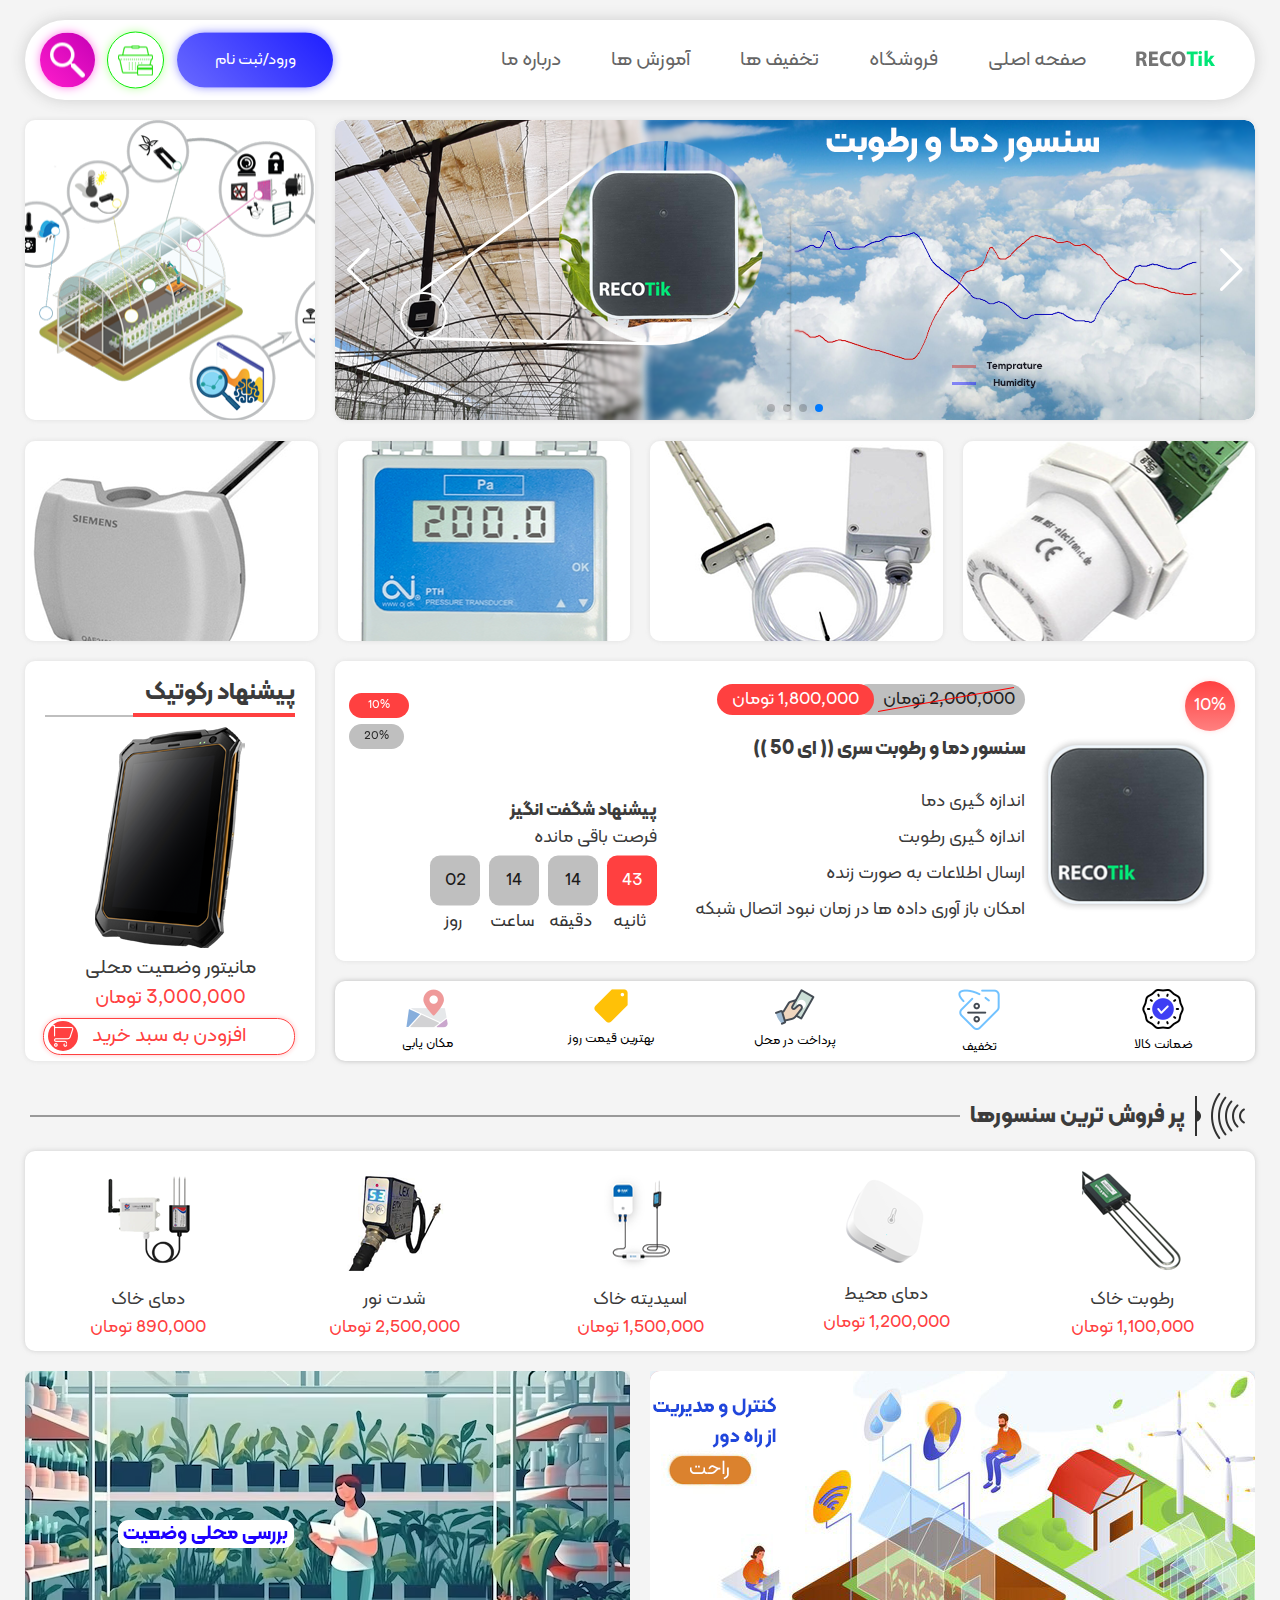
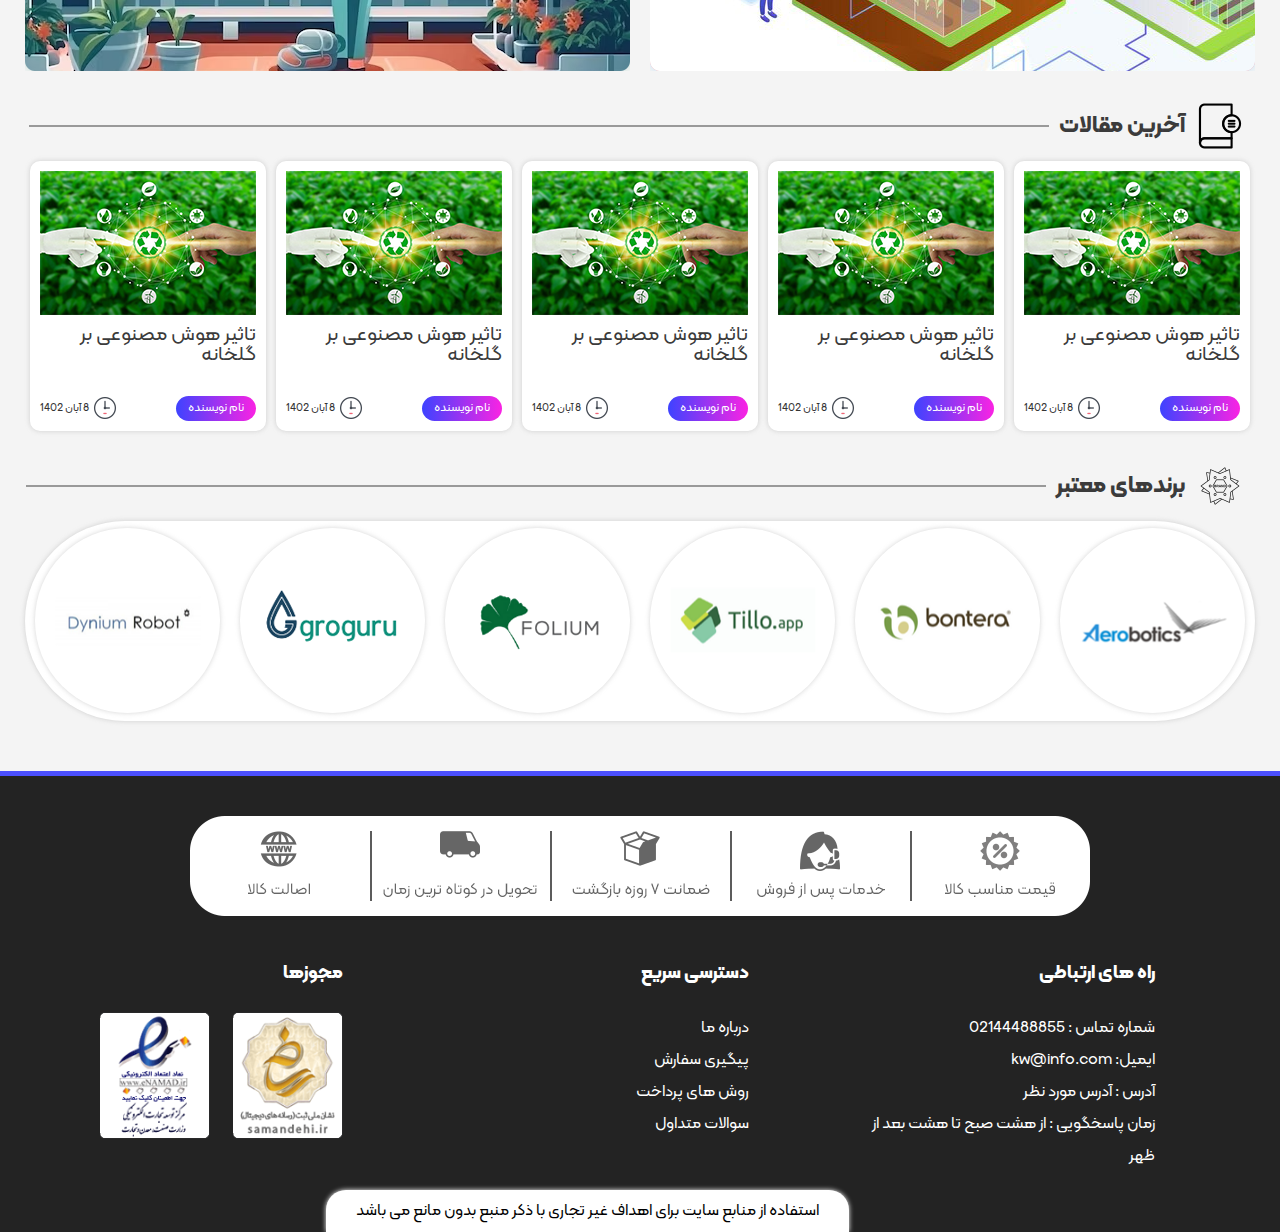
<file: index.html>
<html lang="en" dir="ltr">
  <head>
    <meta charset="utf-8" />
    <title>رکوتیک</title>
    <link rel="stylesheet" href="assets/css/style.css" />
    <link rel="stylesheet" href="assets/css/menu.css" />
    <link rel="stylesheet" href="assets/css/header.css" />
    <link rel="stylesheet" href="assets/css/slider.css" />
    <link rel="stylesheet" href="assets/css/swiper-bundle.min.css" />
    <link rel="stylesheet" href="assets/css/discount-box.css" />
    <link rel="stylesheet" href="assets/css/suggest-box.css" />
    <link rel="stylesheet" href="assets/css/icon-box.css" />
    <link rel="stylesheet" href="assets/css/best-selling.css" />
    <link rel="stylesheet" href="assets/css/middle-banner.css" />
    <link rel="stylesheet" href="assets/css/last-article.css" />
    <link rel="stylesheet" href="assets/css/authentic-brand.css" />
    <link rel="stylesheet" href="assets/css/footer.css" />
  </head>
  <body>
    <header>
      <a class="btn-search" href="#"></a>
      <a class="btn-basket" href="#"></a>
      <a class="btn-register" href="#">ورود/ثبت نام</a>
      <a class="logo" href="#"><img src="assets/img/Logo.png" alt="" /></a>
      <nav class="main-menu">
        <ul>
          <li><a href="#">صفحه اصلی</a></li>
          <li>
            <a href="#">فروشگاه</a>
            <ul>
              <li><a href="#">محصولات الکترونیکی</a></li>
              <li>
                <a href="#">محصولات دیجیتالی</a>
                <ul>
                  <li><a href="#">محصولات دیجیتالی 1</a></li>
                  <li><a href="#">محصولات دیجیتالی 2</a></li>
                  <li>
                    <a href="#">محصولات دیجیتالی 3</a>
                    <ul>
                      <li><a href="#">محصولات دیجیتالی 3-1</a></li>
                      <li><a href="#">محصولات دیجیتالی 3-2</a></li>
                      <li><a href="#">محصولات دیجیتالی 3-3</a></li>
                      <li><a href="#">محصولات دیجیتالی 3-4</a></li>
                    </ul>
                  </li>
                  <li><a href="#">محصولات دیجیتالی 4</a></li>
                </ul>
              </li>
              <li><a href="#">انواع مبایل های جدید</a></li>
              <li><a href="#">پر بازدیدترین محصولات</a></li>
            </ul>
          </li>
          <li><a href="#">تخفیف ها</a></li>
          <li><a href="#">آموزش ها</a></li>
          <li><a href="#">درباره ما</a></li>
        </ul>
      </nav>
    </header>

    <div class="recotik-container">
      <div class="left-banner">
        <a href="#">
          <img src="assets/img/Left-Banner.png" alt="banner" />
        </a>
      </div>
      <div class="home-slider swiper first-swiper">
        <div class="swiper-wrapper">
          <div class="swiper-slide">
            <img src="assets/img/home-slider-1.png" alt="" />
          </div>
          <div class="swiper-slide">
            <img src="assets/img/home-slider-1.png" alt="" />
          </div>
          <div class="swiper-slide">
            <img src="assets/img/home-slider-1.png" alt="" />
          </div>
          <div class="swiper-slide">
            <img src="assets/img/home-slider-1.png" alt="" />
          </div>
        </div>
        <div class="swiper-button-next"></div>
        <div class="swiper-button-prev"></div>
        <div class="swiper-pagination"></div>
      </div>
      <div class="clear"></div>
      <div class="banner-container">
        <div class="banner-item">
          <a href="#"><img src="assets/img/banner-1.png" alt="banner" /></a>
        </div>
        <div class="banner-item">
          <a href="#"><img src="assets/img/banner-2.png" alt="banner" /></a>
        </div>
        <div class="banner-item">
          <a href="#"><img src="assets/img/banner-3.png" alt="banner" /></a>
        </div>
        <div class="banner-item">
          <a href="#"><img src="assets/img/banner-4.png" alt="banner" /></a>
        </div>
      </div>
      <div class="suggest-box">
        <h3 class="suggest-title">پیشنهاد رکوتیک</h3>
        <a href="">
          <img src="assets/img/suggest-product.png" alt="" />
        </a>
        <h3 class="suggest-product-title">مانیتور وضعیت محلی</h3>
        <h3 class="suggest-product-price">3,000,000 تومان</h3>
        <a href="">
          <span class="suggest-product-detail">افزودن به سبد خرید</span>
        </a>
      </div>
      <div class="discount-box swiper discount-swiper">
        <div class="swiper-wrapper">
          <div class="swiper-slide">
            <div class="discount-column product-image">
              <span class="discount-percent">10%</span>
              <img src="assets/img/discount-product.png" alt="" />
            </div>
            <div class="discount-column content">
              <div class="product-prices">
                <span class="regular-price">2,000,000 تومان</span>
                <span class="discount-price">1,800,000 تومان</span>
              </div>
              <h2 class="product-title">سنسور دما و رطوبت سری (( ای 50 ))</h2>
              <p class="product-short-description">
                اندازه گیری دما <br />
                اندازه گیری رطوبت <br />
                ارسال اطلاعات به صورت زنده <br />
                امکان باز آوری داده ها در زمان نبود اتصال شبکه
              </p>
            </div>
            <div class="discount-column suggest-time">
              <div class="text-suggest-time">
                <span class="wonderfull-suggest">پیشنهاد شگفت انگیز</span>
                <span class="until-time">فرصت باقی مانده</span>
              </div>
              <div class="suggest-count-down-time">
                <div class="day">
                  <span class="no">02</span>
                  <span class="txt">روز</span>
                </div>
                <div class="hour">
                  <span class="no">14</span>
                  <span class="txt">ساعت</span>
                </div>
                <div class="minute">
                  <span class="no">14</span>
                  <span class="txt">دقیقه</span>
                </div>
                <div class="second">
                  <span class="no">43</span>
                  <span class="txt">ثانیه</span>
                </div>
              </div>
            </div>
          </div>
          <div class="swiper-slide">
            <div class="discount-column product-image">
              <span class="discount-percent">20%</span>
              <img src="assets/img/discount-product.png" alt="" />
            </div>
            <div class="discount-column content">
              <div class="product-prices">
                <span class="regular-price">2,000,000 تومان</span>
                <span class="discount-price">1,800,000 تومان</span>
              </div>
              <h2 class="product-title">سنسور دما و رطوبت سری (( ای 50 ))</h2>
              <p class="product-short-description">
                اندازه گیری دما <br />
                اندازه گیری رطوبت <br />
                ارسال اطلاعات به صورت زنده <br />
                امکان باز آوری داده ها در زمان نبود اتصال شبکه
              </p>
            </div>
            <div class="discount-column suggest-time">
              <div class="text-suggest-time">
                <span class="wonderfull-suggest">پیشنهاد شگفت انگیز</span>
                <span class="until-time">فرصت باقی مانده</span>
              </div>
              <div class="suggest-count-down-time">
                <div class="day">
                  <span class="no">02</span>
                  <span class="txt">روز</span>
                </div>
                <div class="hour">
                  <span class="no">14</span>
                  <span class="txt">ساعت</span>
                </div>
                <div class="minute">
                  <span class="no">14</span>
                  <span class="txt">دقیقه</span>
                </div>
                <div class="second">
                  <span class="no">43</span>
                  <span class="txt">ثانیه</span>
                </div>
              </div>
            </div>
          </div>
        </div>
        <div class="swiper-pagination"></div>
      </div>
      <div class="icon-box">
        <span><img src="assets/img/Icon1.png" alt="" />ضمانت کالا</span>
        <span><img src="assets/img/Icon2.png" alt="" />تخفیف</span>
        <span><img src="assets/img/Icon3.png" alt="" />پرداخت در محل</span>
        <span><img src="assets/img/Icon4.png" alt="" />بهترین قیمت روز</span>
        <span><img src="assets/img/Icon5.png" alt="" />مکان یابی</span>
      </div>
      <div class="best-selling">
        <div class="best-selling-head-container">
          <h2 class="best-selling-head-title">پر فروش ترین سنسورها</h2>
        </div>
        <div class="best-selling-item-container">
          <span>
            <a href="">
              <img src="assets/img/bs1.png" alt="" />
              <h4>رطوبت خاک</h4>
              <h4>1,100,000 تومان</h4>
            </a>
          </span>
          <span>
            <a href="">
              <img src="assets/img/bs2.png" alt="" />
              <h4>دمای محیط</h4>
              <h4>1,200,000 تومان</h4>
            </a>
          </span>
          <span>
            <a href="">
              <img src="assets/img/bs3.png" alt="" />
              <h4>اسیدیته خاک</h4>
              <h4>1,500,000 تومان</h4>
            </a>
          </span>
          <span>
            <a href="">
              <img src="assets/img/bs4.png" alt="" />
              <h4>شدت نور</h4>
              <h4>2,500,000 تومان</h4>
            </a>
          </span>
          <span>
            <a href="">
              <img src="assets/img/bs5.png" alt="" />
              <h4>دمای خاک</h4>
              <h4>890,000 تومان</h4>
            </a>
          </span>
        </div>
      </div>
      <div class="middle-banner">
        <div class="middle-banner-right">
          <a href=""><img src="assets/img/mb-right.png" alt="" /></a>
        </div>
        <div class="middle-banner-left">
          <a href=""><img src="assets/img/mb-left.png" alt="" /></a>
        </div>
      </div>
      <div class="last-article">
        <div class="last-article-head-container">
          <h2>آخرین مقالات</h2>
        </div>
        <div class="last-article-item-container">
          <a href="">
            <div>
              <img src="assets/img/article-cover.png" alt="" />
              <h3>تاثیر هوش مصنوعی بر گلخانه</h3>
              <span class="last-article-item-writer">نام نویسنده</span>
              <span class="last-article-item-date">
                <img src="assets/img/article-time-icon.png" alt="" />
                8 آبان 1402
              </span>
            </div>
          </a>
          <a href="">
            <div>
              <img src="assets/img/article-cover.png" alt="" />
              <h3>تاثیر هوش مصنوعی بر گلخانه</h3>
              <span class="last-article-item-writer">نام نویسنده</span>
              <span class="last-article-item-date">
                <img src="assets/img/article-time-icon.png" alt="" />
                8 آبان 1402
              </span>
            </div>
          </a>
          <a href="">
            <div>
              <img src="assets/img/article-cover.png" alt="" />
              <h3>تاثیر هوش مصنوعی بر گلخانه</h3>
              <span class="last-article-item-writer">نام نویسنده</span>
              <span class="last-article-item-date">
                <img src="assets/img/article-time-icon.png" alt="" />
                8 آبان 1402
              </span>
            </div>
          </a>
          <a href="">
            <div>
              <img src="assets/img/article-cover.png" alt="" />
              <h3>تاثیر هوش مصنوعی بر گلخانه</h3>
              <span class="last-article-item-writer">نام نویسنده</span>
              <span class="last-article-item-date">
                <img src="assets/img/article-time-icon.png" alt="" />
                8 آبان 1402
              </span>
            </div>
          </a>
          <a href="">
            <div>
              <img src="assets/img/article-cover.png" alt="" />
              <h3>تاثیر هوش مصنوعی بر گلخانه</h3>
              <span class="last-article-item-writer">نام نویسنده</span>
              <span class="last-article-item-date">
                <img src="assets/img/article-time-icon.png" alt="" />
                8 آبان 1402
              </span>
            </div>
          </a>
        </div>
      </div>
      <div class="authentic-brand">
        <div class="authentic-brand-head-container">
          <h2 class="authentic-brand-head-title">برندهای معتبر</h2>
        </div>
        <div class="authentic-brand-item-container">
          <a href="">
            <div>
              <img src="assets/img/authentic-brand-item1.png" alt="" />
            </div>
          </a>
          <a href="">
            <div>
              <img src="assets/img/authentic-brand-item2.png" alt="" />
            </div>
          </a>
          <a href="">
            <div>
              <img src="assets/img/authentic-brand-item3.png" alt="" />
            </div>
          </a>
          <a href="">
            <div>
              <img src="assets/img/authentic-brand-item4.png" alt="" />
            </div>
          </a>
          <a href="">
            <div>
              <img src="assets/img/authentic-brand-item5.png" alt="" />
            </div>
          </a>
          <a href="">
            <div>
              <img src="assets/img/authentic-brand-item6.png" alt="" />
            </div>
          </a>
        </div>
      </div>
    </div>

    <footer>
      <div class="recotik-container">
        <div class="footer-icon"></div>
        <div class="footer-detail">
          <h4 class="footer-detail-title">راه های ارتباطی</h4>
          <p>
            شماره تماس : 02144488855
            <br />
            ایمیل: kw@info.com
            <br />
            آدرس : آدرس مورد نظر
            <br />
            زمان پاسخگویی : از هشت صبح تا هشت بعد از ظهر
          </p>
        </div>
        <div class="footer-detail">
          <h4 class="footer-detail-title">دسترسی سریع</h4>
          <ul>
            <li><a href="">درباره ما</a></li>
            <li><a href="">پیگیری سفارش</a></li>
            <li><a href="">روش های پرداخت</a></li>
            <li><a href="">سوالات متداول</a></li>
          </ul>
        </div>
        <div class="footer-detail">
          <h4 class="footer-detail-title">مجوزها</h4>
          <a href=""><img src="assets/img/footer-credits.png" alt="" /></a>
        </div>
        <div class="footer-copy-right">
          <p>
            استفاده از منابع سایت برای اهداف غیر تجاری با ذکر منبع بدون مانع می
            باشد
          </p>
        </div>
      </div>
      <!-- <div class="footer-detail-container">
        <div>
          <h3>راه های ارتباطی</h3>
          <p>
            شماره تماس : 02144488855
            <br />
            ایمیل: kw@info.com
            <br />
            آدرس : آدرس مورد نظر
            <br />
            زمان پاسخگویی : از هشت صبح تا هشت بعد از ظهر
          </p>
        </div>
        <div>
          <h3>دسترسی سریع</h3>
          <p>
            <a href="">درباره ما</a>
            <br />
            <a href="">پیگیری سفارش</a>
            <br />
            <a href="">روش های پرداخت</a>
            <br />
            <a href="">سوالات متداول</a>
          </p>
        </div>
        <div>
          <h3>مجوزها</h3>
          <div></div>
          <a href="">
          </a>
        </div>
      </div> -->
    </footer>

    <script src="assets/js/swiper-bundle.min.js"></script>
    <script>
      var swiper = new Swiper(".first-swiper", {
        loop: true,
        autoplay: {
          delay: 2000,
        },
        navigation: {
          nextEl: ".swiper-button-next",
          prevEl: ".swiper-button-prev",
        },
        pagination: {
          el: ".swiper-pagination",
          type: "bullets",
          clickable: true,
        },
      });
    </script>
    <script>
      var menu = ["10%", "20%"];
      var swiper2 = new Swiper(".discount-swiper", {
        loop: true,
        direction: "vertical",
        pagination: {
          el: ".swiper-pagination",
          clickable: true,
          renderBullet: function (index, className) {
            return '<span class="' + className + '">' + menu[index] + "</span>";
          },
        },
      });
    </script>
  </body>
</html>
</file>
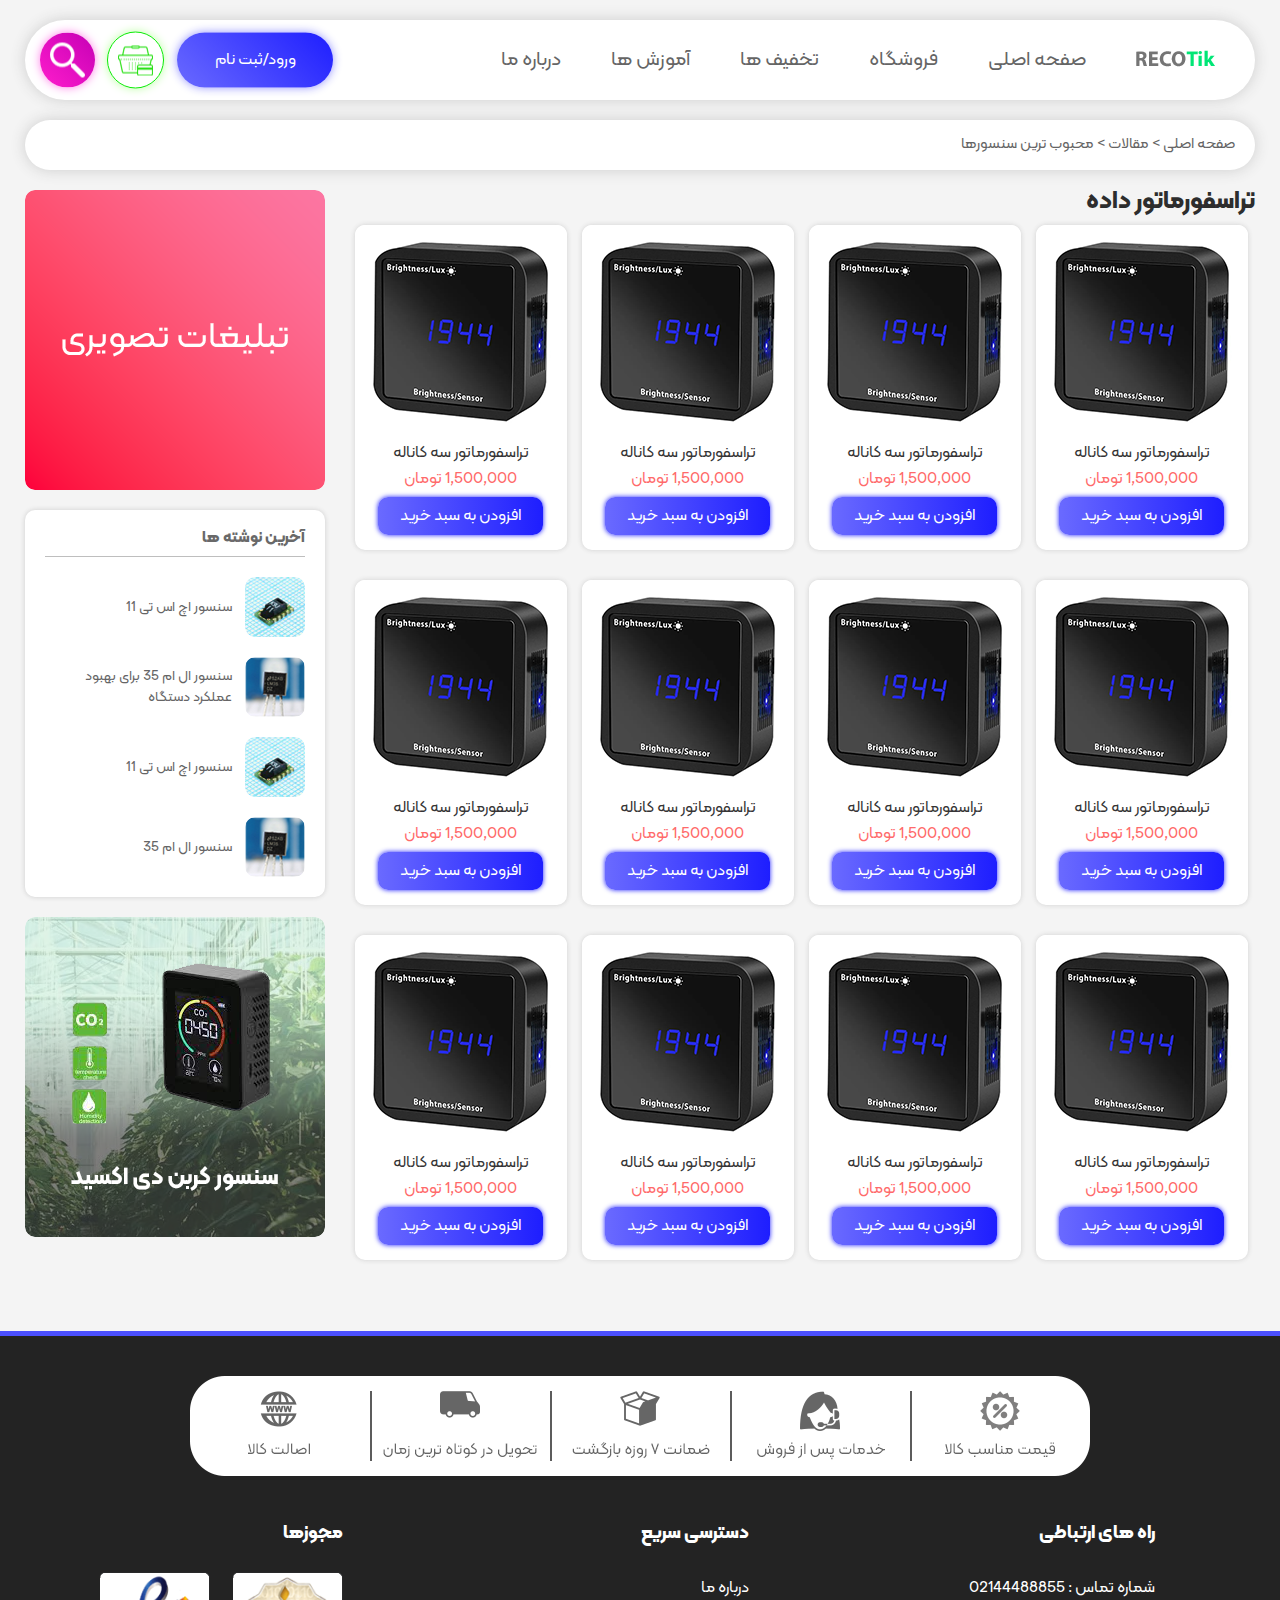
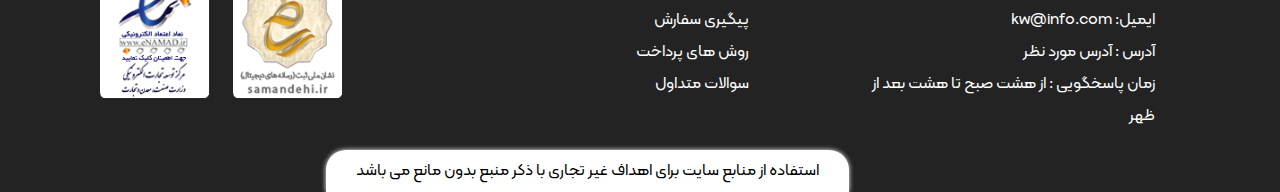
<file: content-category.html>
<html lang="en" dir="ltr">
  <head>
    <meta charset="utf-8" />
    <title>رکوتیک</title>
    <link rel="stylesheet" href="assets/css/style.css" />
    <link rel="stylesheet" href="assets/css/menu.css" />
    <link rel="stylesheet" href="assets/css/header.css" />
    <link rel="stylesheet" href="assets/css/footer.css" />
    <link rel="stylesheet" href="assets/css/bread-crumb.css" />
    <link rel="stylesheet" href="assets/css/page-aside.css" />
    <link rel="stylesheet" href="assets/css/product-content.css" />
  </head>
  <body>
    <header>
      <a class="btn-search" href="#"></a>
      <a class="btn-basket" href="#"></a>
      <a class="btn-register" href="#">ورود/ثبت نام</a>
      <a class="logo" href="#"><img src="assets/img/Logo.png" alt="" /></a>
      <nav class="main-menu">
        <ul>
          <li><a href="#">صفحه اصلی</a></li>
          <li>
            <a href="#">فروشگاه</a>
            <ul>
              <li><a href="#">محصولات الکترونیکی</a></li>
              <li>
                <a href="#">محصولات دیجیتالی</a>
                <ul>
                  <li><a href="#">محصولات دیجیتالی 1</a></li>
                  <li><a href="#">محصولات دیجیتالی 2</a></li>
                  <li>
                    <a href="#">محصولات دیجیتالی 3</a>
                    <ul>
                      <li><a href="#">محصولات دیجیتالی 3-1</a></li>
                      <li><a href="#">محصولات دیجیتالی 3-2</a></li>
                      <li><a href="#">محصولات دیجیتالی 3-3</a></li>
                      <li><a href="#">محصولات دیجیتالی 3-4</a></li>
                    </ul>
                  </li>
                  <li><a href="#">محصولات دیجیتالی 4</a></li>
                </ul>
              </li>
              <li><a href="#">انواع مبایل های جدید</a></li>
              <li><a href="#">پر بازدیدترین محصولات</a></li>
            </ul>
          </li>
          <li><a href="#">تخفیف ها</a></li>
          <li><a href="#">آموزش ها</a></li>
          <li><a href="#">درباره ما</a></li>
        </ul>
      </nav>
    </header>

    <div class="recotik-container">
      <div class="bread-crumb">صفحه اصلی > مقالات > محبوب ترین سنسورها</div>
      <div class="product-content">
        <h1 class="product-title">تراسفورماتور داده</h1>
        <div class="prodect-item">
          <a href="#"><img src="assets/img/prodect-item.png" alt="" /></a>
          <p>تراسفورماتور سه کاناله</p>
          <span class="category-content-price">1,500,000 تومان</span>
          <a href="#"><span>افزودن به سبد خرید</span></a>
        </div>
        <div class="prodect-item">
          <a href="#"><img src="assets/img/prodect-item.png" alt="" /></a>
          <p>تراسفورماتور سه کاناله</p>
          <span class="category-content-price">1,500,000 تومان</span>
          <a href="#"><span>افزودن به سبد خرید</span></a>
        </div>
        <div class="prodect-item">
          <a href="#"><img src="assets/img/prodect-item.png" alt="" /></a>
          <p>تراسفورماتور سه کاناله</p>
          <span class="category-content-price">1,500,000 تومان</span>
          <a href="#"><span>افزودن به سبد خرید</span></a>
        </div>
        <div class="prodect-item">
          <a href="#"><img src="assets/img/prodect-item.png" alt="" /></a>
          <p>تراسفورماتور سه کاناله</p>
          <span class="category-content-price">1,500,000 تومان</span>
          <a href="#"><span>افزودن به سبد خرید</span></a>
        </div>
        <div class="prodect-item">
          <a href="#"><img src="assets/img/prodect-item.png" alt="" /></a>
          <p>تراسفورماتور سه کاناله</p>
          <span class="category-content-price">1,500,000 تومان</span>
          <a href="#"><span>افزودن به سبد خرید</span></a>
        </div>
        <div class="prodect-item">
          <a href="#"><img src="assets/img/prodect-item.png" alt="" /></a>
          <p>تراسفورماتور سه کاناله</p>
          <span class="category-content-price">1,500,000 تومان</span>
          <a href="#"><span>افزودن به سبد خرید</span></a>
        </div>
        <div class="prodect-item">
          <a href="#"><img src="assets/img/prodect-item.png" alt="" /></a>
          <p>تراسفورماتور سه کاناله</p>
          <span class="category-content-price">1,500,000 تومان</span>
          <a href="#"><span>افزودن به سبد خرید</span></a>
        </div>
        <div class="prodect-item">
          <a href="#"><img src="assets/img/prodect-item.png" alt="" /></a>
          <p>تراسفورماتور سه کاناله</p>
          <span class="category-content-price">1,500,000 تومان</span>
          <a href="#"><span>افزودن به سبد خرید</span></a>
        </div>
        <div class="prodect-item">
          <a href="#"><img src="assets/img/prodect-item.png" alt="" /></a>
          <p>تراسفورماتور سه کاناله</p>
          <span class="category-content-price">1,500,000 تومان</span>
          <a href="#"><span>افزودن به سبد خرید</span></a>
        </div>
        <div class="prodect-item">
          <a href="#"><img src="assets/img/prodect-item.png" alt="" /></a>
          <p>تراسفورماتور سه کاناله</p>
          <span class="category-content-price">1,500,000 تومان</span>
          <a href="#"><span>افزودن به سبد خرید</span></a>
        </div>
        <div class="prodect-item">
          <a href="#"><img src="assets/img/prodect-item.png" alt="" /></a>
          <p>تراسفورماتور سه کاناله</p>
          <span class="category-content-price">1,500,000 تومان</span>
          <a href="#"><span>افزودن به سبد خرید</span></a>
        </div>
        <div class="prodect-item">
          <a href="#"><img src="assets/img/prodect-item.png" alt="" /></a>
          <p>تراسفورماتور سه کاناله</p>
          <span class="category-content-price">1,500,000 تومان</span>
          <a href="#"><span>افزودن به سبد خرید</span></a>
        </div>
      </div>
      <aside>
        <a href=""><img src="assets/img/aside-ad1.png" alt="" /></a>
        <div class="aside-related-post">
          <span class="aside-related-post-title">آخرین نوشته ها</span>
          <div>
            <a href="">
              <img src="assets/img/last-write1.png" alt="" />
              <h3>سنسور اچ اس تی 11</h3>
            </a>
          </div>
          <div>
            <a href="">
              <img src="assets/img/last-write2.png" alt="" />
              <h3>سنسور ال ام 35 برای بهبود عملکرد دستگاه</h3>
            </a>
          </div>
          <div>
            <a href="">
              <img src="assets/img/last-write1.png" alt="" />
              <h3>سنسور اچ اس تی 11</h3>
            </a>
          </div>
          <div>
            <a href="">
              <img src="assets/img/last-write2.png" alt="" />
              <h3>سنسور ال ام 35</h3>
            </a>
          </div>
        </div>

        <a href=""><img src="assets/img/aside-ad2.png" alt="" /></a>
      </aside>
    </div>

    <div class="clear"></div>

    <footer>
      <div class="recotik-container">
        <div class="footer-icon"></div>
        <div class="footer-detail">
          <h4 class="footer-detail-title">راه های ارتباطی</h4>
          <p>
            شماره تماس : 02144488855
            <br />
            ایمیل: kw@info.com
            <br />
            آدرس : آدرس مورد نظر
            <br />
            زمان پاسخگویی : از هشت صبح تا هشت بعد از ظهر
          </p>
        </div>
        <div class="footer-detail">
          <h4 class="footer-detail-title">دسترسی سریع</h4>
          <ul>
            <li><a href="">درباره ما</a></li>
            <li><a href="">پیگیری سفارش</a></li>
            <li><a href="">روش های پرداخت</a></li>
            <li><a href="">سوالات متداول</a></li>
          </ul>
        </div>
        <div class="footer-detail">
          <h4 class="footer-detail-title">مجوزها</h4>
          <a href=""><img src="assets/img/footer-credits.png" alt="" /></a>
        </div>
        <div class="footer-copy-right">
          <p>
            استفاده از منابع سایت برای اهداف غیر تجاری با ذکر منبع بدون مانع می
            باشد
          </p>
        </div>
      </div>
      <!-- <div class="footer-detail-container">
        <div>
          <h3>راه های ارتباطی</h3>
          <p>
            شماره تماس : 02144488855
            <br />
            ایمیل: kw@info.com
            <br />
            آدرس : آدرس مورد نظر
            <br />
            زمان پاسخگویی : از هشت صبح تا هشت بعد از ظهر
          </p>
        </div>
        <div>
          <h3>دسترسی سریع</h3>
          <p>
            <a href="">درباره ما</a>
            <br />
            <a href="">پیگیری سفارش</a>
            <br />
            <a href="">روش های پرداخت</a>
            <br />
            <a href="">سوالات متداول</a>
          </p>
        </div>
        <div>
          <h3>مجوزها</h3>
          <div></div>
          <a href="">
          </a>
        </div>
      </div> -->
    </footer>
  </body>
</html>
</file>
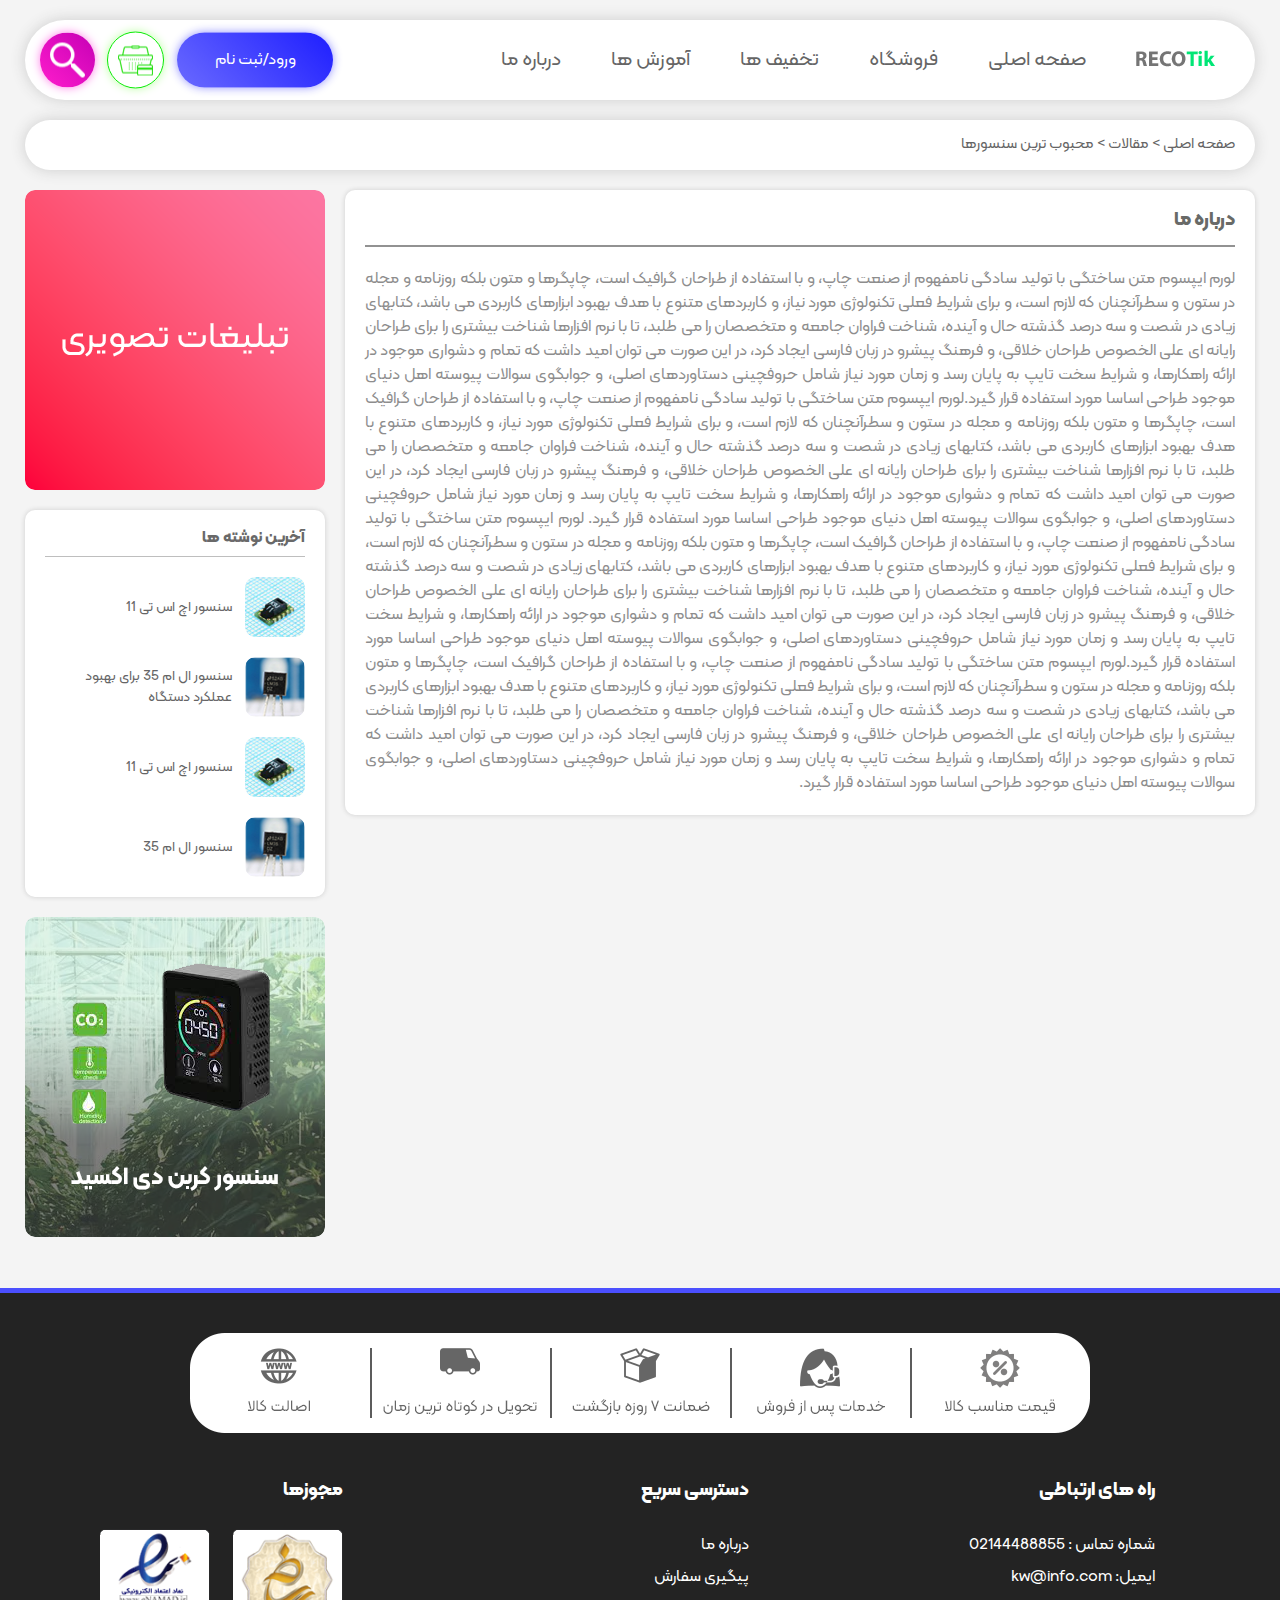
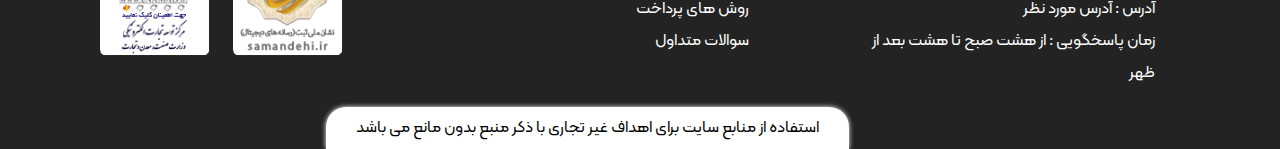
<file: page.html>
<html lang="en" dir="ltr">
  <head>
    <meta charset="utf-8" />
    <title>رکوتیک</title>
    <link rel="stylesheet" href="assets/css/style.css" />
    <link rel="stylesheet" href="assets/css/menu.css" />
    <link rel="stylesheet" href="assets/css/header.css" />
    <link rel="stylesheet" href="assets/css/footer.css" />
    <link rel="stylesheet" href="assets/css/bread-crumb.css" />
    <link rel="stylesheet" href="assets/css/page-content.css" />
    <link rel="stylesheet" href="assets/css/page-aside.css" />
  </head>
  <body>
    <header>
      <a class="btn-search" href="#"></a>
      <a class="btn-basket" href="#"></a>
      <a class="btn-register" href="#">ورود/ثبت نام</a>
      <a class="logo" href="#"><img src="assets/img/Logo.png" alt="" /></a>
      <nav class="main-menu">
        <ul>
          <li><a href="#">صفحه اصلی</a></li>
          <li>
            <a href="#">فروشگاه</a>
            <ul>
              <li><a href="#">محصولات الکترونیکی</a></li>
              <li>
                <a href="#">محصولات دیجیتالی</a>
                <ul>
                  <li><a href="#">محصولات دیجیتالی 1</a></li>
                  <li><a href="#">محصولات دیجیتالی 2</a></li>
                  <li>
                    <a href="#">محصولات دیجیتالی 3</a>
                    <ul>
                      <li><a href="#">محصولات دیجیتالی 3-1</a></li>
                      <li><a href="#">محصولات دیجیتالی 3-2</a></li>
                      <li><a href="#">محصولات دیجیتالی 3-3</a></li>
                      <li><a href="#">محصولات دیجیتالی 3-4</a></li>
                    </ul>
                  </li>
                  <li><a href="#">محصولات دیجیتالی 4</a></li>
                </ul>
              </li>
              <li><a href="#">انواع مبایل های جدید</a></li>
              <li><a href="#">پر بازدیدترین محصولات</a></li>
            </ul>
          </li>
          <li><a href="#">تخفیف ها</a></li>
          <li><a href="#">آموزش ها</a></li>
          <li><a href="#">درباره ما</a></li>
        </ul>
      </nav>
    </header>

    <div class="recotik-container">
      <div class="bread-crumb">صفحه اصلی > مقالات > محبوب ترین سنسورها</div>
      <section class="page-content">
        <h1 class="page-title">درباره ما</h1>
        <p class="page-description">
          لورم ایپسوم متن ساختگی با تولید سادگی نامفهوم از صنعت چاپ، و با
          استفاده از طراحان گرافیک است، چاپگرها و متون بلکه روزنامه و مجله در
          ستون و سطرآنچنان که لازم است، و برای شرایط فعلی تکنولوژی مورد نیاز، و
          کاربردهای متنوع با هدف بهبود ابزارهای کاربردی می باشد، کتابهای زیادی
          در شصت و سه درصد گذشته حال و آینده، شناخت فراوان جامعه و متخصصان را می
          طلبد، تا با نرم افزارها شناخت بیشتری را برای طراحان رایانه ای علی
          الخصوص طراحان خلاقی، و فرهنگ پیشرو در زبان فارسی ایجاد کرد، در این
          صورت می توان امید داشت که تمام و دشواری موجود در ارائه راهکارها، و
          شرایط سخت تایپ به پایان رسد و زمان مورد نیاز شامل حروفچینی دستاوردهای
          اصلی، و جوابگوی سوالات پیوسته اهل دنیای موجود طراحی اساسا مورد استفاده
          قرار گیرد.لورم ایپسوم متن ساختگی با تولید سادگی نامفهوم از صنعت چاپ، و
          با استفاده از طراحان گرافیک است، چاپگرها و متون بلکه روزنامه و مجله در
          ستون و سطرآنچنان که لازم است، و برای شرایط فعلی تکنولوژی مورد نیاز، و
          کاربردهای متنوع با هدف بهبود ابزارهای کاربردی می باشد، کتابهای زیادی
          در شصت و سه درصد گذشته حال و آینده، شناخت فراوان جامعه و متخصصان را می
          طلبد، تا با نرم افزارها شناخت بیشتری را برای طراحان رایانه ای علی
          الخصوص طراحان خلاقی، و فرهنگ پیشرو در زبان فارسی ایجاد کرد، در این
          صورت می توان امید داشت که تمام و دشواری موجود در ارائه راهکارها، و
          شرایط سخت تایپ به پایان رسد و زمان مورد نیاز شامل حروفچینی دستاوردهای
          اصلی، و جوابگوی سوالات پیوسته اهل دنیای موجود طراحی اساسا مورد استفاده
          قرار گیرد. لورم ایپسوم متن ساختگی با تولید سادگی نامفهوم از صنعت چاپ،
          و با استفاده از طراحان گرافیک است، چاپگرها و متون بلکه روزنامه و مجله
          در ستون و سطرآنچنان که لازم است، و برای شرایط فعلی تکنولوژی مورد نیاز،
          و کاربردهای متنوع با هدف بهبود ابزارهای کاربردی می باشد، کتابهای زیادی
          در شصت و سه درصد گذشته حال و آینده، شناخت فراوان جامعه و متخصصان را می
          طلبد، تا با نرم افزارها شناخت بیشتری را برای طراحان رایانه ای علی
          الخصوص طراحان خلاقی، و فرهنگ پیشرو در زبان فارسی ایجاد کرد، در این
          صورت می توان امید داشت که تمام و دشواری موجود در ارائه راهکارها، و
          شرایط سخت تایپ به پایان رسد و زمان مورد نیاز شامل حروفچینی دستاوردهای
          اصلی، و جوابگوی سوالات پیوسته اهل دنیای موجود طراحی اساسا مورد استفاده
          قرار گیرد.لورم ایپسوم متن ساختگی با تولید سادگی نامفهوم از صنعت چاپ، و
          با استفاده از طراحان گرافیک است، چاپگرها و متون بلکه روزنامه و مجله در
          ستون و سطرآنچنان که لازم است، و برای شرایط فعلی تکنولوژی مورد نیاز، و
          کاربردهای متنوع با هدف بهبود ابزارهای کاربردی می باشد، کتابهای زیادی
          در شصت و سه درصد گذشته حال و آینده، شناخت فراوان جامعه و متخصصان را می
          طلبد، تا با نرم افزارها شناخت بیشتری را برای طراحان رایانه ای علی
          الخصوص طراحان خلاقی، و فرهنگ پیشرو در زبان فارسی ایجاد کرد، در این
          صورت می توان امید داشت که تمام و دشواری موجود در ارائه راهکارها، و
          شرایط سخت تایپ به پایان رسد و زمان مورد نیاز شامل حروفچینی دستاوردهای
          اصلی، و جوابگوی سوالات پیوسته اهل دنیای موجود طراحی اساسا مورد استفاده
          قرار گیرد.
        </p>
      </section>
      <aside>
        <a href=""><img src="assets/img/aside-ad1.png" alt="" /></a>
        <div class="aside-related-post">
          <span class="aside-related-post-title">آخرین نوشته ها</span>
          <div>
            <a href="">
              <img src="assets/img/last-write1.png" alt="" />
              <h3>سنسور اچ اس تی 11</h3>
            </a>
          </div>
          <div>
            <a href="">
              <img src="assets/img/last-write2.png" alt="" />
              <h3>سنسور ال ام 35 برای بهبود عملکرد دستگاه</h3>
            </a>
          </div>
          <div>
            <a href="">
              <img src="assets/img/last-write1.png" alt="" />
              <h3>سنسور اچ اس تی 11</h3>
            </a>
          </div>
          <div>
            <a href="">
              <img src="assets/img/last-write2.png" alt="" />
              <h3>سنسور ال ام 35</h3>
            </a>
          </div>
        </div>

        <a href=""><img src="assets/img/aside-ad2.png" alt="" /></a>
      </aside>
    </div>

    <div class="clear"></div>

    <footer>
      <div class="recotik-container">
        <div class="footer-icon"></div>
        <div class="footer-detail">
          <h4 class="footer-detail-title">راه های ارتباطی</h4>
          <p>
            شماره تماس : 02144488855
            <br />
            ایمیل: kw@info.com
            <br />
            آدرس : آدرس مورد نظر
            <br />
            زمان پاسخگویی : از هشت صبح تا هشت بعد از ظهر
          </p>
        </div>
        <div class="footer-detail">
          <h4 class="footer-detail-title">دسترسی سریع</h4>
          <ul>
            <li><a href="">درباره ما</a></li>
            <li><a href="">پیگیری سفارش</a></li>
            <li><a href="">روش های پرداخت</a></li>
            <li><a href="">سوالات متداول</a></li>
          </ul>
        </div>
        <div class="footer-detail">
          <h4 class="footer-detail-title">مجوزها</h4>
          <a href=""><img src="assets/img/footer-credits.png" alt="" /></a>
        </div>
        <div class="footer-copy-right">
          <p>
            استفاده از منابع سایت برای اهداف غیر تجاری با ذکر منبع بدون مانع می
            باشد
          </p>
        </div>
      </div>
      <!-- <div class="footer-detail-container">
        <div>
          <h3>راه های ارتباطی</h3>
          <p>
            شماره تماس : 02144488855
            <br />
            ایمیل: kw@info.com
            <br />
            آدرس : آدرس مورد نظر
            <br />
            زمان پاسخگویی : از هشت صبح تا هشت بعد از ظهر
          </p>
        </div>
        <div>
          <h3>دسترسی سریع</h3>
          <p>
            <a href="">درباره ما</a>
            <br />
            <a href="">پیگیری سفارش</a>
            <br />
            <a href="">روش های پرداخت</a>
            <br />
            <a href="">سوالات متداول</a>
          </p>
        </div>
        <div>
          <h3>مجوزها</h3>
          <div></div>
          <a href="">
          </a>
        </div>
      </div> -->
    </footer>
  </body>
</html>
</file>
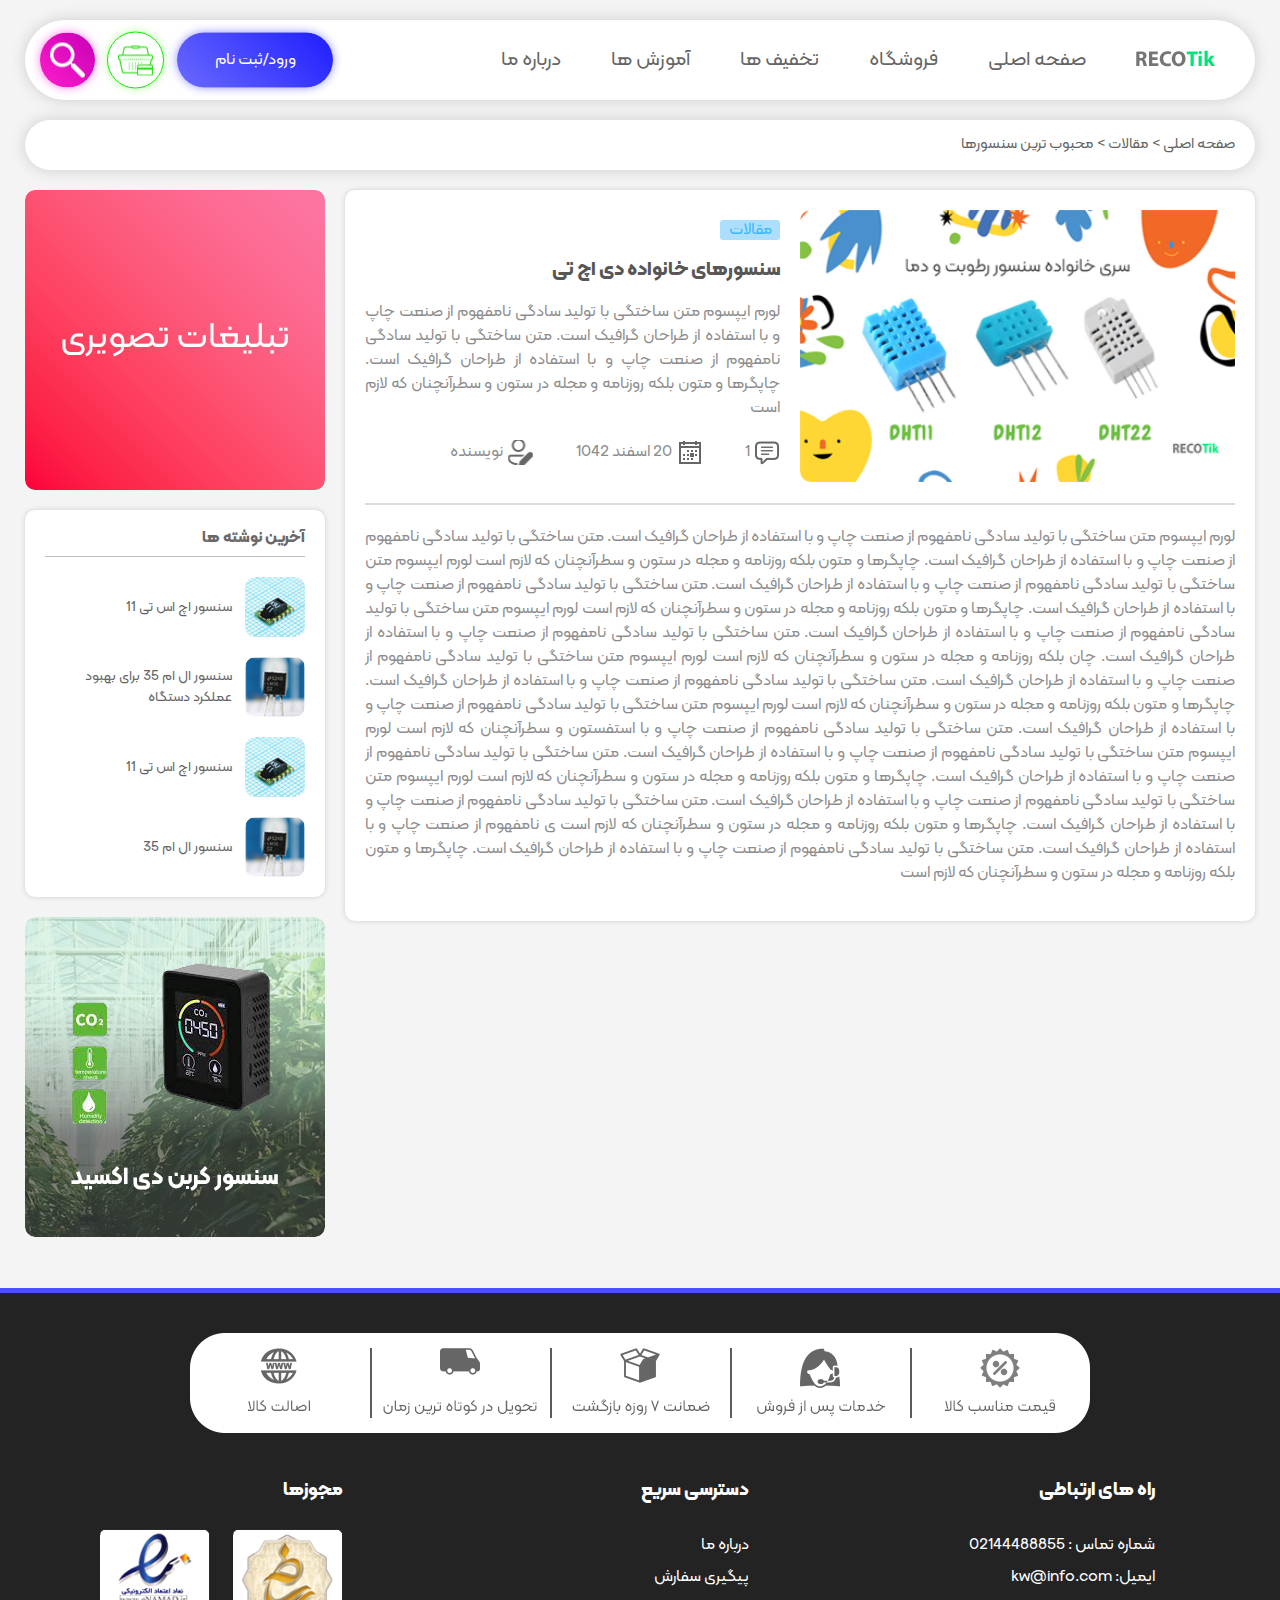
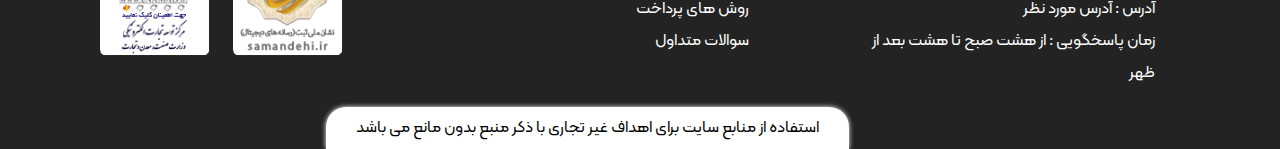
<file: post.html>
<html lang="en" dir="ltr">
  <head>
    <meta charset="utf-8" />
    <title>رکوتیک</title>
    <link rel="stylesheet" href="assets/css/style.css" />
    <link rel="stylesheet" href="assets/css/menu.css" />
    <link rel="stylesheet" href="assets/css/header.css" />
    <link rel="stylesheet" href="assets/css/footer.css" />
    <link rel="stylesheet" href="assets/css/bread-crumb.css" />
    <link rel="stylesheet" href="assets/css/page-content.css" />
    <link rel="stylesheet" href="assets/css/page-aside.css" />
    <link rel="stylesheet" href="assets/css/post.css" />
  </head>
  <body>
    <header>
      <a class="btn-search" href="#"></a>
      <a class="btn-basket" href="#"></a>
      <a class="btn-register" href="#">ورود/ثبت نام</a>
      <a class="logo" href="#"><img src="assets/img/Logo.png" alt="" /></a>
      <nav class="main-menu">
        <ul>
          <li><a href="#">صفحه اصلی</a></li>
          <li>
            <a href="#">فروشگاه</a>
            <ul>
              <li><a href="#">محصولات الکترونیکی</a></li>
              <li>
                <a href="#">محصولات دیجیتالی</a>
                <ul>
                  <li><a href="#">محصولات دیجیتالی 1</a></li>
                  <li><a href="#">محصولات دیجیتالی 2</a></li>
                  <li>
                    <a href="#">محصولات دیجیتالی 3</a>
                    <ul>
                      <li><a href="#">محصولات دیجیتالی 3-1</a></li>
                      <li><a href="#">محصولات دیجیتالی 3-2</a></li>
                      <li><a href="#">محصولات دیجیتالی 3-3</a></li>
                      <li><a href="#">محصولات دیجیتالی 3-4</a></li>
                    </ul>
                  </li>
                  <li><a href="#">محصولات دیجیتالی 4</a></li>
                </ul>
              </li>
              <li><a href="#">انواع مبایل های جدید</a></li>
              <li><a href="#">پر بازدیدترین محصولات</a></li>
            </ul>
          </li>
          <li><a href="#">تخفیف ها</a></li>
          <li><a href="#">آموزش ها</a></li>
          <li><a href="#">درباره ما</a></li>
        </ul>
      </nav>
    </header>

    <div class="recotik-container">
      <div class="bread-crumb">صفحه اصلی > مقالات > محبوب ترین سنسورها</div>
      <section class="page-content">
        <div class="post-head-image">
          <img src="assets/img/post-head-1.png" alt="" />
        </div>
        <div class="post-head-data">
          <a class="post-head-data-category" href="">مقالات</a>
          <h1 class="post-head-data-title">سنسورهای خانواده دی اچ تی</h1>
          <p class="post-head-data-description">
            لورم ایپسوم متن ساختگی با تولید سادگی نامفهوم از صنعت چاپ و با
            استفاده از طراحان گرافیک است. متن ساختگی با تولید سادگی نامفهوم از
            صنعت چاپ و با استفاده از طراحان گرافیک است. چاپگرها و متون بلکه
            روزنامه و مجله در ستون و سطرآنچنان که لازم است
          </p>
          <div class="post-head-data-meta-info">
            <span class="post-head-data-commnet-count">1</span>
            <span class="post-head-data-publish-date">20 اسفند 1042</span>
            <span class="post-head-data-auther">نویسنده</span>
          </div>
        </div>
        <div class="clear"></div>
        <div class="post-inner-data">
          <p>
            لورم ایپسوم متن ساختگی با تولید سادگی نامفهوم از صنعت چاپ و با
            استفاده از طراحان گرافیک است. متن ساختگی با تولید سادگی نامفهوم از
            صنعت چاپ و با استفاده از طراحان گرافیک است. چاپگرها و متون بلکه
            روزنامه و مجله در ستون و سطرآنچنان که لازم است لورم ایپسوم متن
            ساختگی با تولید سادگی نامفهوم از صنعت چاپ و با استفاده از طراحان
            گرافیک است. متن ساختگی با تولید سادگی نامفهوم از صنعت چاپ و با
            استفاده از طراحان گرافیک است. چاپگرها و متون بلکه روزنامه و مجله در
            ستون و سطرآنچنان که لازم است لورم ایپسوم متن ساختگی با تولید سادگی
            نامفهوم از صنعت چاپ و با استفاده از طراحان گرافیک است. متن ساختگی با
            تولید سادگی نامفهوم از صنعت چاپ و با استفاده از طراحان گرافیک است.
            چان بلکه روزنامه و مجله در ستون و سطرآنچنان که لازم است لورم ایپسوم
            متن ساختگی با تولید سادگی نامفهوم از صنعت چاپ و با استفاده از طراحان
            گرافیک است. متن ساختگی با تولید سادگی نامفهوم از صنعت چاپ و با
            استفاده از طراحان گرافیک است. چاپگرها و متون بلکه روزنامه و مجله در
            ستون و سطرآنچنان که لازم است لورم ایپسوم متن ساختگی با تولید سادگی
            نامفهوم از صنعت چاپ و با استفاده از طراحان گرافیک است. متن ساختگی با
            تولید سادگی نامفهوم از صنعت چاپ و با استفستون و سطرآنچنان که لازم
            است لورم ایپسوم متن ساختگی با تولید سادگی نامفهوم از صنعت چاپ و با
            استفاده از طراحان گرافیک است. متن ساختگی با تولید سادگی نامفهوم از
            صنعت چاپ و با استفاده از طراحان گرافیک است. چاپگرها و متون بلکه
            روزنامه و مجله در ستون و سطرآنچنان که لازم است لورم ایپسوم متن
            ساختگی با تولید سادگی نامفهوم از صنعت چاپ و با استفاده از طراحان
            گرافیک است. متن ساختگی با تولید سادگی نامفهوم از صنعت چاپ و با
            استفاده از طراحان گرافیک است. چاپگرها و متون بلکه روزنامه و مجله در
            ستون و سطرآنچنان که لازم است ی نامفهوم از صنعت چاپ و با استفاده از
            طراحان گرافیک است. متن ساختگی با تولید سادگی نامفهوم از صنعت چاپ و
            با استفاده از طراحان گرافیک است. چاپگرها و متون بلکه روزنامه و مجله
            در ستون و سطرآنچنان که لازم است
          </p>

          <br />
        </div>
      </section>
      <aside>
        <a href=""><img src="assets/img/aside-ad1.png" alt="" /></a>
        <div class="aside-related-post">
          <span class="aside-related-post-title">آخرین نوشته ها</span>
          <div>
            <a href="">
              <img src="assets/img/last-write1.png" alt="" />
              <h3>سنسور اچ اس تی 11</h3>
            </a>
          </div>
          <div>
            <a href="">
              <img src="assets/img/last-write2.png" alt="" />
              <h3>سنسور ال ام 35 برای بهبود عملکرد دستگاه</h3>
            </a>
          </div>
          <div>
            <a href="">
              <img src="assets/img/last-write1.png" alt="" />
              <h3>سنسور اچ اس تی 11</h3>
            </a>
          </div>
          <div>
            <a href="">
              <img src="assets/img/last-write2.png" alt="" />
              <h3>سنسور ال ام 35</h3>
            </a>
          </div>
        </div>

        <a href=""><img src="assets/img/aside-ad2.png" alt="" /></a>
      </aside>
    </div>

    <div class="clear"></div>

    <footer>
      <div class="recotik-container">
        <div class="footer-icon"></div>
        <div class="footer-detail">
          <h4 class="footer-detail-title">راه های ارتباطی</h4>
          <p>
            شماره تماس : 02144488855
            <br />
            ایمیل: kw@info.com
            <br />
            آدرس : آدرس مورد نظر
            <br />
            زمان پاسخگویی : از هشت صبح تا هشت بعد از ظهر
          </p>
        </div>
        <div class="footer-detail">
          <h4 class="footer-detail-title">دسترسی سریع</h4>
          <ul>
            <li><a href="">درباره ما</a></li>
            <li><a href="">پیگیری سفارش</a></li>
            <li><a href="">روش های پرداخت</a></li>
            <li><a href="">سوالات متداول</a></li>
          </ul>
        </div>
        <div class="footer-detail">
          <h4 class="footer-detail-title">مجوزها</h4>
          <a href=""><img src="assets/img/footer-credits.png" alt="" /></a>
        </div>
        <div class="footer-copy-right">
          <p>
            استفاده از منابع سایت برای اهداف غیر تجاری با ذکر منبع بدون مانع می
            باشد
          </p>
        </div>
      </div>
      <!-- <div class="footer-detail-container">
        <div>
          <h3>راه های ارتباطی</h3>
          <p>
            شماره تماس : 02144488855
            <br />
            ایمیل: kw@info.com
            <br />
            آدرس : آدرس مورد نظر
            <br />
            زمان پاسخگویی : از هشت صبح تا هشت بعد از ظهر
          </p>
        </div>
        <div>
          <h3>دسترسی سریع</h3>
          <p>
            <a href="">درباره ما</a>
            <br />
            <a href="">پیگیری سفارش</a>
            <br />
            <a href="">روش های پرداخت</a>
            <br />
            <a href="">سوالات متداول</a>
          </p>
        </div>
        <div>
          <h3>مجوزها</h3>
          <div></div>
          <a href="">
          </a>
        </div>
      </div> -->
    </footer>
  </body>
</html>
</file>
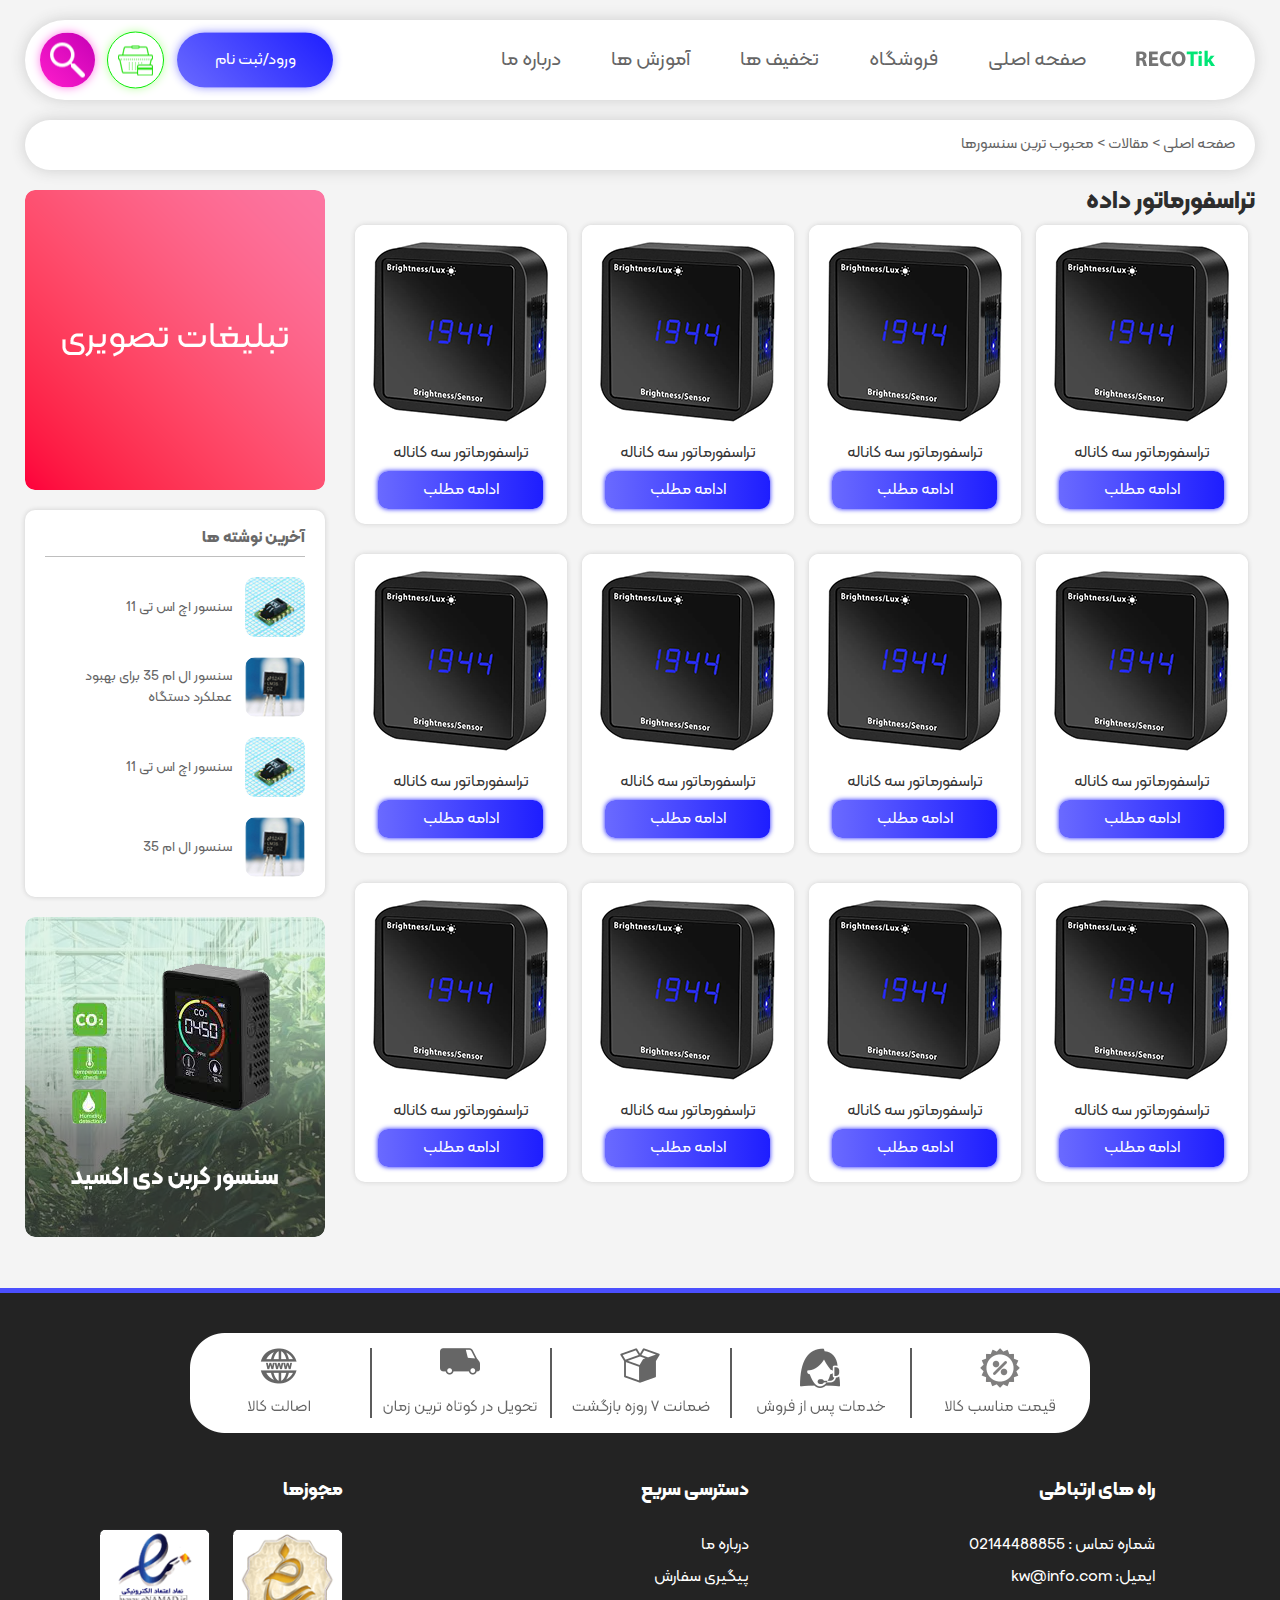
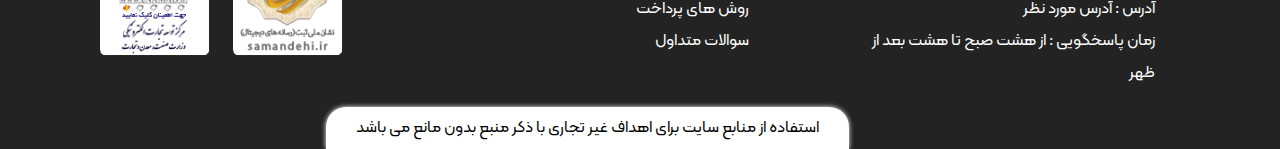
<file: product.html>
<html lang="en" dir="ltr">
  <head>
    <meta charset="utf-8" />
    <title>رکوتیک</title>
    <link rel="stylesheet" href="assets/css/style.css" />
    <link rel="stylesheet" href="assets/css/menu.css" />
    <link rel="stylesheet" href="assets/css/header.css" />
    <link rel="stylesheet" href="assets/css/footer.css" />
    <link rel="stylesheet" href="assets/css/bread-crumb.css" />
    <link rel="stylesheet" href="assets/css/page-aside.css" />
    <link rel="stylesheet" href="assets/css/product-content.css" />
  </head>
  <body>
    <header>
      <a class="btn-search" href="#"></a>
      <a class="btn-basket" href="#"></a>
      <a class="btn-register" href="#">ورود/ثبت نام</a>
      <a class="logo" href="#"><img src="assets/img/Logo.png" alt="" /></a>
      <nav class="main-menu">
        <ul>
          <li><a href="#">صفحه اصلی</a></li>
          <li>
            <a href="#">فروشگاه</a>
            <ul>
              <li><a href="#">محصولات الکترونیکی</a></li>
              <li>
                <a href="#">محصولات دیجیتالی</a>
                <ul>
                  <li><a href="#">محصولات دیجیتالی 1</a></li>
                  <li><a href="#">محصولات دیجیتالی 2</a></li>
                  <li>
                    <a href="#">محصولات دیجیتالی 3</a>
                    <ul>
                      <li><a href="#">محصولات دیجیتالی 3-1</a></li>
                      <li><a href="#">محصولات دیجیتالی 3-2</a></li>
                      <li><a href="#">محصولات دیجیتالی 3-3</a></li>
                      <li><a href="#">محصولات دیجیتالی 3-4</a></li>
                    </ul>
                  </li>
                  <li><a href="#">محصولات دیجیتالی 4</a></li>
                </ul>
              </li>
              <li><a href="#">انواع مبایل های جدید</a></li>
              <li><a href="#">پر بازدیدترین محصولات</a></li>
            </ul>
          </li>
          <li><a href="#">تخفیف ها</a></li>
          <li><a href="#">آموزش ها</a></li>
          <li><a href="#">درباره ما</a></li>
        </ul>
      </nav>
    </header>

    <div class="recotik-container">
      <div class="bread-crumb">صفحه اصلی > مقالات > محبوب ترین سنسورها</div>
      <div class="product-content">
        <h1 class="product-title">تراسفورماتور داده</h1>
        <div class="prodect-item">
          <a href="#"><img src="assets/img/prodect-item.png" alt="" /></a>
          <p>تراسفورماتور سه کاناله</p>
          <a href="#"><span>ادامه مطلب</span></a>
        </div>
        <div class="prodect-item">
          <a href="#"><img src="assets/img/prodect-item.png" alt="" /></a>
          <p>تراسفورماتور سه کاناله</p>
          <a href="#"><span>ادامه مطلب</span></a>
        </div>
        <div class="prodect-item">
          <a href="#"><img src="assets/img/prodect-item.png" alt="" /></a>
          <p>تراسفورماتور سه کاناله</p>
          <a href="#"><span>ادامه مطلب</span></a>
        </div>
        <div class="prodect-item">
          <a href="#"><img src="assets/img/prodect-item.png" alt="" /></a>
          <p>تراسفورماتور سه کاناله</p>
          <a href="#"><span>ادامه مطلب</span></a>
        </div>
        <div class="prodect-item">
          <a href="#"><img src="assets/img/prodect-item.png" alt="" /></a>
          <p>تراسفورماتور سه کاناله</p>
          <a href="#"><span>ادامه مطلب</span></a>
        </div>
        <div class="prodect-item">
          <a href="#"><img src="assets/img/prodect-item.png" alt="" /></a>
          <p>تراسفورماتور سه کاناله</p>
          <a href="#"><span>ادامه مطلب</span></a>
        </div>
        <div class="prodect-item">
          <a href="#"><img src="assets/img/prodect-item.png" alt="" /></a>
          <p>تراسفورماتور سه کاناله</p>
          <a href="#"><span>ادامه مطلب</span></a>
        </div>
        <div class="prodect-item">
          <a href="#"><img src="assets/img/prodect-item.png" alt="" /></a>
          <p>تراسفورماتور سه کاناله</p>
          <a href="#"><span>ادامه مطلب</span></a>
        </div>
        <div class="prodect-item">
          <a href="#"><img src="assets/img/prodect-item.png" alt="" /></a>
          <p>تراسفورماتور سه کاناله</p>
          <a href="#"><span>ادامه مطلب</span></a>
        </div>
        <div class="prodect-item">
          <a href="#"><img src="assets/img/prodect-item.png" alt="" /></a>
          <p>تراسفورماتور سه کاناله</p>
          <a href="#"><span>ادامه مطلب</span></a>
        </div>
        <div class="prodect-item">
          <a href="#"><img src="assets/img/prodect-item.png" alt="" /></a>
          <p>تراسفورماتور سه کاناله</p>
          <a href="#"><span>ادامه مطلب</span></a>
        </div>
        <div class="prodect-item">
          <a href="#"><img src="assets/img/prodect-item.png" alt="" /></a>
          <p>تراسفورماتور سه کاناله</p>
          <a href="#"><span>ادامه مطلب</span></a>
        </div>
      </div>
      <aside>
        <a href=""><img src="assets/img/aside-ad1.png" alt="" /></a>
        <div class="aside-related-post">
          <span class="aside-related-post-title">آخرین نوشته ها</span>
          <div>
            <a href="">
              <img src="assets/img/last-write1.png" alt="" />
              <h3>سنسور اچ اس تی 11</h3>
            </a>
          </div>
          <div>
            <a href="">
              <img src="assets/img/last-write2.png" alt="" />
              <h3>سنسور ال ام 35 برای بهبود عملکرد دستگاه</h3>
            </a>
          </div>
          <div>
            <a href="">
              <img src="assets/img/last-write1.png" alt="" />
              <h3>سنسور اچ اس تی 11</h3>
            </a>
          </div>
          <div>
            <a href="">
              <img src="assets/img/last-write2.png" alt="" />
              <h3>سنسور ال ام 35</h3>
            </a>
          </div>
        </div>

        <a href=""><img src="assets/img/aside-ad2.png" alt="" /></a>
      </aside>
    </div>

    <div class="clear"></div>

    <footer>
      <div class="recotik-container">
        <div class="footer-icon"></div>
        <div class="footer-detail">
          <h4 class="footer-detail-title">راه های ارتباطی</h4>
          <p>
            شماره تماس : 02144488855
            <br />
            ایمیل: kw@info.com
            <br />
            آدرس : آدرس مورد نظر
            <br />
            زمان پاسخگویی : از هشت صبح تا هشت بعد از ظهر
          </p>
        </div>
        <div class="footer-detail">
          <h4 class="footer-detail-title">دسترسی سریع</h4>
          <ul>
            <li><a href="">درباره ما</a></li>
            <li><a href="">پیگیری سفارش</a></li>
            <li><a href="">روش های پرداخت</a></li>
            <li><a href="">سوالات متداول</a></li>
          </ul>
        </div>
        <div class="footer-detail">
          <h4 class="footer-detail-title">مجوزها</h4>
          <a href=""><img src="assets/img/footer-credits.png" alt="" /></a>
        </div>
        <div class="footer-copy-right">
          <p>
            استفاده از منابع سایت برای اهداف غیر تجاری با ذکر منبع بدون مانع می
            باشد
          </p>
        </div>
      </div>
      <!-- <div class="footer-detail-container">
        <div>
          <h3>راه های ارتباطی</h3>
          <p>
            شماره تماس : 02144488855
            <br />
            ایمیل: kw@info.com
            <br />
            آدرس : آدرس مورد نظر
            <br />
            زمان پاسخگویی : از هشت صبح تا هشت بعد از ظهر
          </p>
        </div>
        <div>
          <h3>دسترسی سریع</h3>
          <p>
            <a href="">درباره ما</a>
            <br />
            <a href="">پیگیری سفارش</a>
            <br />
            <a href="">روش های پرداخت</a>
            <br />
            <a href="">سوالات متداول</a>
          </p>
        </div>
        <div>
          <h3>مجوزها</h3>
          <div></div>
          <a href="">
          </a>
        </div>
      </div> -->
    </footer>
  </body>
</html>
</file>
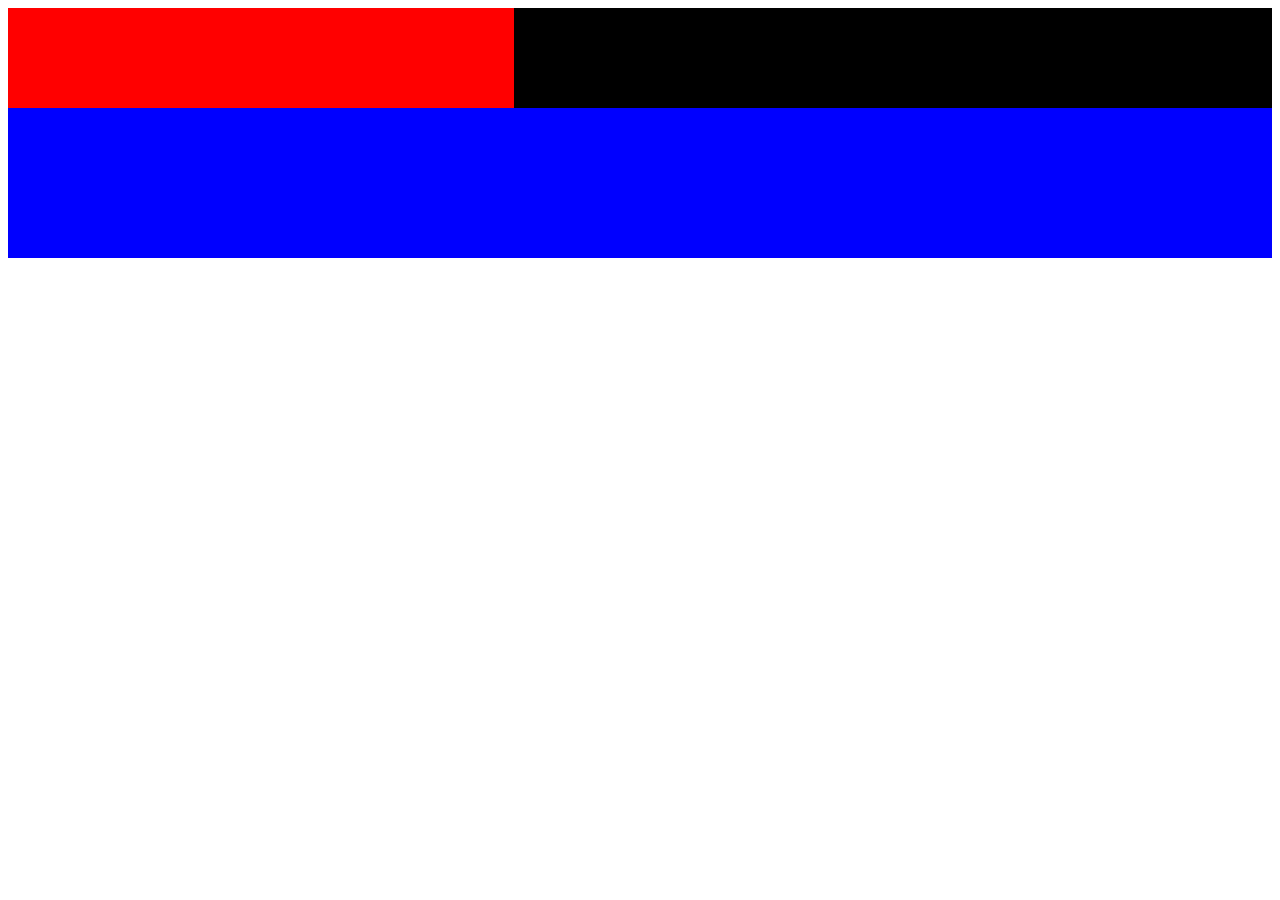
<file: test.html>
<html lang="en" dir="ltr">
  <head>
    <meta charset="utf-8" />
    <title>رکوتیک</title>
  </head>
  <style>
    .a1 {
      float: left;
      width: 40%;
      height: 100px;
      background-color: red;
    }
    .a2 {
      float: right;
      width: 60%;
      height: 100px;
      background-color: black;
    }
    .a3 {
      width: 100%;
      margin: auto;
      height: 150px;
      background-color: blue;
      float: none;
      clear: both;
    }
    .clear {
      width: 100%;
      height: auto;
      /* height: 0px; */
      float: none;
      clear: both;
    }
  </style>
  <body>
    <div>
      <div class="a1"></div>
      <div class="a2"></div>
    </div>
    <!-- <div class="clear"></div> -->
    <div class="a3"></div>
  </body>
</html>
</file>
<file: assets/css/style.css>
@font-face {
    font-family: KalamehWeb;
    font-style : normal;
    font-weight: 100;
    src        : url('../fonts/woff2/KalamehWeb-Thin.woff2') format('woff2'),
        /* FF39+,Chrome36+, Opera24+*/
        url('../fonts/woff/KalamehWeb-Thin.woff') format('woff');
    /* FF3.6+, IE9, Chrome6+, Saf5.1+*/
}

@font-face {
    font-family: KalamehWeb;
    font-style : normal;
    font-weight: 200;
    src        : url('../fonts/woff2/KalamehWeb-ExtraLight.woff2') format('woff2'),
        /* FF39+,Chrome36+, Opera24+*/
        url('../fonts/woff/KalamehWeb-ExtraLight.woff') format('woff');
    /* FF3.6+, IE9, Chrome6+, Saf5.1+*/
}

@font-face {
    font-family: KalamehWeb;
    font-style : normal;
    font-weight: 300;
    src        : url('../fonts/woff2/KalamehWeb-Light.woff2') format('woff2'),
        /* FF39+,Chrome36+, Opera24+*/
        url('../fonts/woff/KalamehWeb-Light.woff') format('woff');
    /* FF3.6+, IE9, Chrome6+, Saf5.1+*/
}

@font-face {
    font-family: KalamehWeb;
    font-style : normal;
    font-weight: 500;
    src        : url('../fonts/woff2/KalamehWeb-Medium.woff2') format('woff2'),
        /* FF39+,Chrome36+, Opera24+*/
        url('../fonts/woff/KalamehWeb-Medium.woff') format('woff');
    /* FF3.6+, IE9, Chrome6+, Saf5.1+*/
}

@font-face {
    font-family: KalamehWeb;
    font-style : normal;
    font-weight: 600;
    src        : url('../fonts/woff2/KalamehWeb-Semibold.woff2') format('woff2'),
        /* FF39+,Chrome36+, Opera24+*/
        url('../fonts/woff/KalamehWeb-Semibold.woff') format('woff');
    /* FF3.6+, IE9, Chrome6+, Saf5.1+*/
}

@font-face {
    font-family: KalamehWeb;
    font-style : normal;
    font-weight: 800;
    src        : url('../fonts/woff2/KalamehWeb-ExtraBold.woff2') format('woff2'),
        /* FF39+,Chrome36+, Opera24+*/
        url('../fonts/woff/KalamehWeb-ExtraBold.woff') format('woff');
    /* FF3.6+, IE9, Chrome6+, Saf5.1+*/
}

@font-face {
    font-family: KalamehWeb;
    font-style : normal;
    font-weight: 900;
    src        : url('../fonts/woff2/KalamehWeb-Black.woff2') format('woff2'),
        /* FF39+,Chrome36+, Opera24+*/
        url('../fonts/woff/KalamehWeb-Black.woff') format('woff')
        /* FF3.6+, IE9, Chrome6+, Saf5.1+*/
}

@font-face {
    font-family: KalamehWeb;
    font-style : normal;
    font-weight: bold;
    src        : url('../fonts/woff2/KalamehWeb-Bold.woff2') format('woff2'),
        /* FF39+,Chrome36+, Opera24+*/
        url('../fonts/woff/KalamehWeb-Bold.woff') format('woff');
    /* FF3.6+, IE9, Chrome6+, Saf5.1+*/
}

@font-face {
    font-family: KalamehWeb;
    font-style : normal;
    font-weight: normal;
    src        : url('../fonts/woff2/KalamehWeb-Regular.woff2') format('woff2'),
        /* FF39+,Chrome36+, Opera24+*/
        url('../fonts/woff/KalamehWeb-Regular.woff') format('woff');
    /* FF3.6+, IE9, Chrome6+, Saf5.1+*/
}

body {
    font-family: KalamehWeb !important;
    direction  : rtl;
    margin     : 0;
}

h1,
h2,
h3,
h4,
h5,
h6 {
    font-family: KalamehWeb !important;
}

.wrapper {
    max-width       : 900px;
    margin          : 20px auto;
    padding         : 30px;
    background-color: #fff;
    border-radius   : 15px;
    box-shadow      : 0 0 10px #aaa;
}

html,
body,
div,
span,
applet,
object,
iframe,
h1,
h2,
h3,
h4,
h5,
h6,
p,
blockquote,
pre,
a,
abbr,
acronym,
address,
big,
cite,
code,
del,
dfn,
em,
img,
ins,
kbd,
q,
s,
samp,
small,
strike,
strong,
sub,
sup,
tt,
var,
b,
u,
i,
center,
dl,
dt,
dd,
ol,
ul,
li,
fieldset,
form,
label,
legend,
table,
caption,
tbody,
tfoot,
thead,
tr,
th,
td,
article,
aside,
canvas,
details,
embed,
figure,
figcaption,
footer,
header,
hgroup,
menu,
nav,
output,
ruby,
section,
summary,
time,
mark,
audio,
video {
    margin        : 0;
    padding       : 0;
    border        : 0;
    font-size     : 100%;
    font          : inherit;
    vertical-align: baseline;
}

/* HTML5 display-role reset for older browsers */
article,
aside,
details,
figcaption,
figure,
footer,
header,
hgroup,
menu,
nav,
section {
    display: block;
}

body {
    line-height     : 1;
    background-color: #f4f4f4;
}

ol,
ul {
    list-style: none;
}

blockquote,
q {
    quotes: none;
}

blockquote:before,
blockquote:after,
q:before,
q:after {
    content: '';
    content: none;
}

a {
    text-decoration: none;
}

table {
    border-collapse: collapse;
    border-spacing : 0;
}

.recotik-container {
    width  : 1230;
    display: block;
    margin : 0 auto;
}

.left-banner {
    background-color: #fff;
    float           : left;
    height          : 300px;
    width           : 290px;
    border-radius   : 10px;
    box-shadow      : 0 0 5px rgba(149, 149, 149, 20%);
}

.left-banner img {
    max-width    : 100%;
    height       : 100%;
    border-radius: 10px;
}

.clear {
    width : 100%;
    height: 1px;
    float : none;
    clear : both;
}
</file>
<file: assets/css/menu.css>
.main-menu {
    float : right;
    margin: 25px 40px 25px 0px;
}

.main-menu>ul>li {
    float      : right;
    margin-left: 30px;
    position   : relative;
}

.main-menu ul li a {
    color    : #656565;
    font-size: 20px;
    padding  : 5px 10px;
    display  : block;
}

.main-menu ul li a:hover {
    border-radius: 8px;
    color        : #fff;
    box-shadow   : 0 0 10px rgba(30, 30, 255, 48%);
    background   : linear-gradient(45deg, #6a6aff, #1e1eff);
}

.main-menu ul li ul {
    width           : 240px;
    height          : auto;
    background-color: #fff;
    border-radius   : 5px;
    box-shadow      : 0 0 15px #d4d4d4;
    position        : absolute;
    visibility      : hidden;
    z-index: 999;
}

.main-menu ul li ul li a {
    border-radius: 0px !important;
    font-size    : 15px;
    line-height  : 25px;
    border-bottom: 1px solid #f0f0f0;
}

.main-menu ul li:hover>ul {
    visibility: visible;
}

.main-menu ul li ul li {
    position: relative;
}

.main-menu ul li ul li ul {
    right   : 100%;
    top     : 0;
    position: absolute;
}
</file>
<file: assets/css/header.css>
header {
    width        : 1230px;
    box-shadow   : 0 0 15px #cdcdcd;
    height       : 80px;
    border-radius: 40px;
    display      : block;
    margin       : 20px auto;
    position     : relative;
    background-color: white;
}

.btn-search {
    width              : 55px;
    height             : 55px;
    border-radius      : 100%;
    box-shadow         : 0 0 10px #ff7fe8;
    background         : url(../img/Search-Icon.png), linear-gradient(45deg, #ff1dcc, #c500b5);
    position           : absolute;
    top                : 50%;
    left               : 15px;
    transform          : translateY(-50%);
    background-repeat  : no-repeat;
    background-position: center;
}

.btn-basket {
    width              : 55px;
    height             : 55px;
    border-radius      : 100%;
    box-shadow         : 0 0 10px #bcffa4;
    background         : url(../img/Basket-Icon.png);
    border             : 1px solid #06ec00;
    position           : absolute;
    top                : 50%;
    left               : 82px;
    transform          : translateY(-50%);
    background-repeat  : no-repeat;
    background-position: center;
}

.btn-register {
    width              : 156px;
    height             : 55px;
    border-radius      : 27.5px;
    box-shadow         : 0 0 10px rgba(30, 30, 255, 48%);
    background         : linear-gradient(45deg, #6a6aff, #1e1eff);
    position           : absolute;
    top                : 50%;
    left               : 152px;
    transform          : translateY(-50%);
    background-repeat  : no-repeat;
    background-position: center;
    text-align         : center;
    line-height        : 55px;
    color              : #fff;
}

.logo img {
    margin-top  : 30px;
    margin-right: 40px;
    float       : right;
}
</file>
<file: assets/css/discount-box.css>
.discount-box {
    float           : right;
    width           : 920px;
    box-shadow      : 0 0 5px rgba(149, 149, 149, 20%);
    height          : 300px;
    margin-top      : 20px;
    border-radius   : 10px;
    background-color: white;
}

.discount-column.product-image {
    position: relative;
    width   : 25%;
}

.discount-column {
    height: 300px;
    float : right;
}

.discount-column.content {
    width: 40%;
}

.discount-column img {
    width    : 175px;
    height   : 175px;
    margin   : 0px 40px 0px 20px;
    position : absolute;
    top      : 50%;
    transform: translateY(-74px);
}

.discount-percent {
    width           : 50px;
    height          : 50px;
    border-radius   : 100%;
    background-image: linear-gradient(180deg, #ff4040, #ff8080);
    box-shadow      : 0 0 5px rgba(255, 185, 185, 50%);
    color           : white;
    line-height     : 50px;
    float           : right;
    text-align      : center;
    margin          : 20px 20px 0px -15px;
    z-index         : 999;
}

.product-prices {
    margin-top: 30px;
    text-align: right;
}

.regular-price {
    background-color: #bfbfbf;
    border-radius   : 25px;
    padding         : 2px 10px 2px 30px;
    margin-left     : -25px;
    color           : #212121;
    position        : relative;
}

.discount-price {
    background-color: #ff4040;
    color           : white;
    border-radius   : 25px;
    padding         : 2px 15px;
    z-index         : 999;
    position        : relative;
}

.discount-column .product-title {
    margin-top : 30px;
    font-weight: 700;
    font-size  : 20px;
    color      : #3b3b3b;
    text-align : right;
}

.product-short-description {
    margin-top : 25px;
    color      : #3b3b3b;
    line-height: 2;
    text-align : right;
}

.suggest-time {
    width   : 34%;
    position: relative;
}

.text-suggest-time {
    position : absolute;
    top      : 50%;
    transform: translateY(-50%);
    direction: ltr;
}

.wonderfull-suggest {
    font-weight: 700;
    font-size  : 18px;
    color      : #3b3b3b;
    line-height: 2;
    display    : block;
}

.until-time {
    color   : #3b3b3b;
    position: fixed;
    right   : 0;
}

.suggest-count-down-time {
    position  : absolute;
    top       : 75%;
    transform : translateY(-50%);
    direction : ltr;
    margin-top: 7px;
}

.suggest-count-down-time div {
    display: inline-block;
}

.suggest-count-down-time .second .no {
    background-color: #ff4040;
    color           : white;
}

.suggest-count-down-time .no {
    background-color: #bfbfbf;
    width           : 50px;
    height          : 50px;
    color           : #1b1a1a;
    display         : block;
    border-radius   : 10px;
    text-align      : center;
    line-height     : 50px;
    font-size       : 18px;
    margin-left     : 5px;
}

.suggest-count-down-time .txt {
    width     : 100%;
    text-align: center;
    display   : block;
    color     : #353535;
    margin-top: 7px;
}

.regular-price::after {
    content         : '';
    height          : 1px;
    width           : 80%;
    background-color: red;
    display         : inline-block;
    position        : absolute;
    right           : 10px;
    top             : 50%;
    transform       : rotate(350deg);
}

.discount-box.swiper.discount-swiper .swiper-pagination {
    right    : 92% !important;
    top      : 20% !important;
    direction: ltr;
}

.discount-box.swiper.discount-swiper .swiper-pagination-bullet {
    padding         : 5px 10px;
    width           : 35px;
    height          : 15px;
    text-align      : center;
    line-height     : 15px;
    font-size       : 12px;
    border-radius   : 15px;
    color           : #2a2a2a;
    opacity         : 1;
    background-color: #bfbfbf;
    right           : 92% !important;
}

.discount-box.swiper.discount-swiper .swiper-pagination-bullet-active {
    background: #ff4040;
    color     : white;
    width     : 40px;
}
</file>
<file: assets/css/suggest-box.css>
.suggest-box {
    float           : left;
    width           : 250px;
    padding         : 20px;
    background-color: white;
    box-shadow      : 0 0 5px rgba(149, 149, 149, 20%);
    height          : 360px;
    margin-top      : 20px;
    border-radius   : 10px;
}

.suggest-title {
    color         : #3b3b3b;
    font-size     : 24px;
    font-weight   : 700;
    border-bottom : 2px solid #bfbfbf;
    padding-bottom: 10px;
    position      : relative;
}


.suggest-title::after {
    width           : 65%;
    height          : 4px;
    background-color: #ff4040;
    display         : block;
    content         : '';
    position        : absolute;
    top             : 32px;
}

.suggest-box img {
    width  : 60%;
    display: block;
    margin : 10px auto;
}

.suggest-product-title {
    text-align: center;
    margin-top: 10px;
    font-size : 20px;
    color     : #3b3b3b;
}

.suggest-product-price {
    text-align: center;
    margin-top: 10px;
    font-size : 20px;
    color     : #ff4040;
}

.suggest-product-detail {
    width        : 100%;
    height       : 35px;
    border-radius: 17.5px;
    border       : 1px solid #ff4040;
    color        : #ff4040;
    display      : block;
    box-shadow   : 0 0 5px #ffc0c0;
    text-align   : center;
    margin-top   : 10px;
    font-size    : 20px;
    line-height  : 35px;
    position     : relative;
}

.suggest-product-detail::after {
    content            : '';
    width              : 30px;
    height             : 30px;
    border-radius      : 100%;
    background         : #ff4040;
    display            : block;
    position           : absolute;
    top                : 2.5px;
    left               : 4px;
    background         : url(../img/suggest-product-detail-icon.png), #ff4040;
    background-repeat  : no-repeat;
    background-position: center;
}
</file>
<file: assets/css/icon-box.css>
.icon-box {
    display         : inline-flex;
    width           : 920px;
    height          : 80px;
    background-color: white;
    margin-top      : 20px;
    box-shadow      : 0 0 5px rgba(132, 132, 132, 0.5);
    border-radius   : 10px;
}

.icon-box>span {
    text-align: center;
    width     : 184px;
    font-size : 13px;
}

.icon-box>span>img {
    display: block;
    margin : 8px auto 10px auto;
}
</file>
<file: assets/css/best-selling.css>
.best-selling {
    display      : block;
    height       : 270px;
    margin-top   : 20px;
}

.best-selling-head-container {
    height        : 50px;
    padding-top   : 10px;
    padding-bottom: 10px;
    position      : relative;
}

.best-selling-head-title {
    color      : #3b3b3b;
    position   : absolute;
    top        : 50%;
    transform  : translateY(-50%);
    font-size  : 23px;
    font-weight: bold;
    display    : inline-block;
}

.best-selling-head-title::before {
    content            : '';
    width              : 50px;
    height             : 50px;
    background         : url('../img/best-selling-head-icon.png');
    display            : inline-block;
    background-repeat  : no-repeat;
    background-position: center;
    vertical-align     : middle;
    margin-left        : 10px;
    margin-right       : 10px;
}


.best-selling-head-title::after {
    content         : '';
    width           : 930px;
    height          : 2px;
    display         : inline-block;
    vertical-align  : middle;
    background-color: #999999;
    margin-right    : 10px;
}

.best-selling-item-container {
    display         : flex;
    height          : 200px;
    background-color: white;
    box-shadow      : 0 0 5px rgba(149, 149, 149, 40%);
    border-radius   : 10px;
}

.best-selling-item-container span {
    width     : 20%;
    text-align: center;
}

.best-selling-item-container span img {
    margin-bottom: 20px;
    margin-top   : 20px;
}

.best-selling-item-container span h4 {
    margin-bottom: 10px;
    color        : #3b3b3b;
    font-size    : 18px;
    width        : 100%;
}

.best-selling-item-container span h4:last-child {
    color: #ff4040;
}
</file>
<file: assets/css/middle-banner.css>
.middle-banner {
    margin-top   : 20px;
    height       : 300px;
    display      : flex;
    position: relative;
}

.middle-banner-left {
    width   : 605px;
    height  : 300px;
    left    : 0px;
    position: absolute;
}

.middle-banner-right {
    width   : 605px;
    height  : 300px;
    right   : 0px;
    position: absolute;
}
</file>
<file: assets/css/last-article.css>
.last-article {
    height       : 340px;
    margin-top   : 20px;
}

.last-article-head-container {
    display : flex;
    height  : 70px;
    position: relative;
}

.last-article-head-container h2 {
    color      : #3b3b3b;
    font-size  : 23px;
    font-weight: bold;
    display    : inline-block;
    position   : absolute;
    top        : 50%;
    transform  : translateY(-50%);
}

.last-article-head-container h2::before {
    content            : '';
    width              : 50px;
    height             : 50px;
    vertical-align     : middle;
    display            : inline-block;
    background         : url('../img/last-article-head-icon.png');
    background-position: center;
    background-repeat  : no-repeat;
    margin-left        : 10px;
    margin-right       : 10px;
}

.last-article-head-container h2::after {
    content         : '';
    width           : 1020px;
    height          : 2px;
    background-color: #999999;
    vertical-align  : middle;
    display         : inline-block;
    margin-right    : 10px;
}

.last-article-item-container {
    height : 270px;
    display: flex;
}

.last-article-item-container>a {
    background-color: white;
    box-shadow      : 0 0 5px rgba(149, 149, 149, 40%);
    border-radius   : 10px;
    width           : calc(20% - 10px);
    margin          : 0 5px;
    height          : 270px;
    position        : relative;
}

.last-article-item-container>a>div>img {
    margin   : 10px;
    max-width: 100%;
}

.last-article-item-container>a>div>h3 {
    color    : #3b3b3b;
    font-size: 20px;
    margin   : 0 10px 10px 10px;
}

.last-article-item-writer {
    bottom       : 10px;
    color        : white;
    position     : absolute;
    height       : 25px;
    margin-right : 10px;
    line-height  : 25px;
    width        : 80px;
    text-align   : center;
    border-radius: 12.5px;
    background   : linear-gradient(90deg, #3e43ff, #fa23e3);
    font-size    : 12px;
}

.last-article-item-date {
    bottom     : 10px;
    color      : #343434;
    position   : absolute;
    height     : 25px;
    left       : 0;
    margin-left: 10px;
    line-height: 25px;
    text-align : center;
    font-size  : 11px;
}

.last-article-item-date img {
    float      : right;
    margin-left: 4px;
}
</file>
<file: assets/css/authentic-brand.css>
.authentic-brand {
    height       : 270px;
    margin-top   : 20px;
}

.authentic-brand-head-container {
    display : flex;
    height  : 70px;
    position: relative;
}

.authentic-brand-head-container h2 {
    position   : absolute;
    top        : 50%;
    transform  : translateY(-50%);
    color      : #3b3b3b;
    font-size  : 23px;
    font-weight: bold;
    display    : inline-block;
}

.authentic-brand-head-container h2::before {
    vertical-align     : middle;
    background         : url('../img/authentic-brand-head-icon.png');
    content            : '';
    width              : 50px;
    height             : 50px;
    display            : inline-block;
    background-position: center;
    background-repeat  : no-repeat;
    margin-left        : 10px;
    margin-right       : 10px;
}

.authentic-brand-head-container h2::after {
    vertical-align  : middle;
    content         : '';
    width           : 1020px;
    height          : 2px;
    background-color: #999999;
    display         : inline-block;
    margin-right    : 10px;
}


.authentic-brand-item-container {
    display         : flex;
    height          : 200px;
    background-color: white;
    border-radius   : 100px;
    box-shadow      : 0 0 5px rgba(149, 149, 149, 40%);
}

.authentic-brand-item-container>a>div {
    width           : 185px;
    height          : 185px;
    margin          : 7.5px 10px 7.5px 10px;
    background-color: white;
    border-radius   : 100%;
    box-shadow      : 0 0 5px rgba(149, 149, 149, 40%);
    position        : relative;
}

.authentic-brand-item-container>a>div>img {
    position : absolute;
    top      : 50%;
    left     : 50%;
    transform: translate(-50%, -50%);
}

.authentic-brand .swiper-slide img {
    display   : block;
    width     : auto;
    height    : auto;
    object-fit: none;
}

.authentic-brand .swiper-backface-hidden .swiper-slide {
    transform                  : translateZ(0);
    -webkit-backface-visibility: hidden;
    backface-visibility        : hidden;
    background-color           : transparent;
}
</file>
<file: assets/css/footer.css>
footer {
    background-color: #232323;
    margin-top      : 50px;
    border-top      : 5px solid #4b4ffe;
}

.footer-icon {
    width              : 100%;
    height             : 100px;
    margin-top         : 40px;
    background         : url('../img/footer-icons.png');
    background-position: center;
    background-repeat  : no-repeat;
}

/* .footer-detail-container {
    display: flex;
}

.footer-detail-container>div {
    width        : 40%;
    height       : 200px;
    margin-top   : 50px;
    padding-right: 140px;
}

.footer-detail-container>div>h3 {
    color        : white;
    font-weight  : bold;
    font-size    : 22px;
    margin-bottom: 25px;
}

.footer-detail-container>div>p,
a {
    color      : white;
    font-size  : 15px;
    line-height: 30px;
}

.footer-detail-container>div:nth-child(3)>div {
    width                 : 100%;
    height                : 127px;
    margin-top            : 40px;
    background         : url('../img/footer-credits.png');
    background-position   : center;
    background-repeat     : no-repeat;
} */

.footer-detail {
    width       : calc(33% - 100px);
    float       : right;
    margin-right: 100px;
    margin-top  : 20px;
}

.footer-detail p {
    color      : white;
    line-height: 2;
}

.footer-detail ul li a {
    color      : white;
    line-height: 2;
}

.footer-detail-title {
    font-weight: bold;
    line-height: 4;
    font-size  : 19px;
    color      : white;
}

.footer-copy-right {
    margin-top: 50px;
}

.footer-copy-right p {
    background-color: white;
    display         : inline-block;
    border-radius   : 20px 20px 0 0;
    padding         : 5px 30px;
    line-height     : 2;
    box-shadow      : 0 0 5px white;
    margin-top      : 50px;
}
</file>
<file: assets/css/bread-crumb.css>
.bread-crumb {
    height          : 50px;
    background-color: white;
    box-shadow      : 0 0 15px #cdcdcd;
    border-radius   : 25px;
    line-height     : 50px;
    padding-right   : 20px;
    color           : #656565;
    font-size: 15px;
}
</file>
<file: assets/css/page-aside.css>
aside {
    width     : 300px;
    float     : left;
    margin-top: 20px;
}

aside img {
    max-width    : 100%;
    height       : auto;
    border-radius: 10px;
}

.aside-related-post {
    background-color: white;
    box-shadow      : 0 0 5px #cdcdcd;
    border-radius   : 10px;
    max-width       : calc(100% - 20px);
    height          : auto;
    margin-top      : 20px;
    padding         : 20px 20px;
    margin-bottom   : 20px;
}

.aside-related-post-title {
    color      : #696969;
    font-size  : 16px;
    font-weight: bold;
}

.aside-related-post-title::after {
    background-color: #bebebe;
    content         : '';
    height          : 1px;
    width           : 260px;
    margin-top      : 10px;
    display         : block;
}

.aside-related-post img {
    margin-top    : 20px;
    vertical-align: middle;
    width         : 60px;
    height        : 60px;
    border-radius : 10px;
    margin-left   : 10px;
}

.aside-related-post h3 {
    display       : inline-block;
    vertical-align: middle;
    margin-top    : 20px;
    color         : #656565;
    width         : 70%;
    line-height   : 1.5;
    font-size     : 14px;
}
</file>
<file: assets/css/product-content.css>
.product-content {
    float     : right;
    margin-top: 20px;
    width     : 910px;
}

.product-title {
    color      : #2d2d2d;
    font-weight: bold;
    font-size  : 25px;
}

div .prodect-item {
    width           : 212px;
    /* height          : 310px; */
    border-radius   : 10px;
    background-color: white;
    margin          : 10px 7.5px 10px 7.5px;
    float           : right;
    text-align      : center;
    box-shadow      : 0 0 5px #cfcfcf;
    margin-bottom   : 20px;
}

.prodect-item>p {
    color     : #353535;
    text-align: center;
    width     : 80%;
    margin    : 8px auto 10px auto;
}

.prodect-item>a>span {
    color        : white;
    height       : 38px;
    width        : 165px;
    background   : linear-gradient(90deg, #6a6aff, #1e1eff);
    border-radius: 10px;
    line-height  : 38px;
    text-align   : center;
    display      : inline-block;
    box-shadow   : 0 0 5px #1e1eff;
    margin-bottom: 15px;
}

.category-content-price {
    color : #ff6a6a;
    margin: 10px 0;
    display: block;
}

div .content-category-item{
    width           : 212px;
    height          : 330px;
    border-radius   : 10px;
    background-color: white;
    margin          : 10px 7.5px 10px 7.5px;
    float           : right;
    text-align      : center;
    box-shadow      : 0 0 5px #cfcfcf;
    margin-bottom   : 20px;    
}
</file>
<file: assets/css/page-content.css>
.page-content {
    width           : calc(910px - 40px);
    background-color: white;
    box-shadow      : 0 0 5px #cdcdcd;
    border-radius   : 10px;
    margin-top      : 20px;
    float           : right;
    padding         : 20px;
}

.page-title {
    color         : #686a67;
    font-size     : 20px;
    font-weight   : bold;
    border-bottom : 2px solid #929292;
    padding-bottom: 15px;
}

.page-description {
    color      : #686a67;
    text-align : justify;
    line-height: 2;
    margin-top : 15px;
}

.page-content p {
    color      : #8d8d8d;
    font-size  : 16px;
    text-align : justify;
    line-height: 1.5;
    margin-top : 20px;
}
</file>
<file: assets/css/post.css>
.post-head-image {
    width: 50%;
    float: right;
}

.post-head-image img {
    border-radius: 10px;
    width        : 100%;
}

.post-head-data {
    float        : left;
    width        : calc(50% - 20px);
    padding-right: 20px;
    /* position  : relative; */
}

.post-head-data-category {
    color           : #3ab7fd;
    border-radius   : 3px;
    background-color: #acdffc;
    width           : 60px;
    height          : 20px;
    display         : inline-block;
    text-align      : center;
    line-height     : 20px;
    margin          : 10px 0;
}

.post-head-data-title {
    font-size  : 20px;
    font-weight: bold;
    color      : #575757;
    margin     : 10px 0;
}

.post-head-data-meta-info {
    margin-top: 20px;
}

.post-head-data-meta-info>span {
    color      : #8d8d8d;
    font-size  : 16px;
    margin-left: 40px;
}

.post-head-data-commnet-count::before {
    background         : url('../img/post-meta-day-icon.png');
    content            : '';
    display            : inline-block;
    width              : 25px;
    height             : 25px;
    background-repeat  : no-repeat;
    background-position: center;
    vertical-align     : middle;
    margin-left        : 5px;
}

.post-head-data-publish-date::before {
    background         : url('../img/post-meta-calendar-icon.png');
    content            : '';
    width              : 25px;
    height             : 25px;
    background-position: center;
    background-repeat  : no-repeat;
    vertical-align     : middle;
    margin-left        : 5px;
    display            : inline-block;
}

.post-head-data-auther::before {
    content            : '';
    background         : url('../img/post-meta-author-icon.png');
    background-position: center;
    background-repeat  : no-repeat;
    display            : inline-block;
    width              : 25px;
    height             : 25px;
    vertical-align     : middle;
    margin-left        : 5px;
}

.post-inner-data {
    border-top: 2px solid #dddddd;
    margin-top: 20px;
}
</file>
<file: assets/css/slider.css>
.home-slider {
    float        : right;
    width        : 920px;
    margin-left  : 20px;
    height       : 300px;
    border-radius: 10px;
}

.home-slider img {
    border-radius: 10px;
}

.swiper {
    box-shadow: 0 0 5px rgba(149, 149, 149, 20%);
}

.swiper-wrapper {
    position                  : relative;
    width                     : 100%;
    height                    : auto !important;
    z-index                   : 1;
    display                   : flex;
    transition-property       : transform;
    transition-timing-function: var(--swiper-wrapper-transition-timing-function, initial);
    box-sizing                : content-box;
}

.swiper-slide {
    text-align     : center;
    font-size      : 18px;
    background     : #fff;
    display        : flex;
    justify-content: center;
    align-items    : center;
}

.swiper-slide img {
    display   : block;
    width     : 100%;
    height    : 100%;
    object-fit: cover;
}

.swiper-button-prev:after,
.swiper-rtl .swiper-button-next:after {
    content: 'prev';
    color  : #fff;
}

.banner-container {}

.banner-item {
    width        : calc(25% - 15px);
    margin-left  : 20px;
    float        : right;
    box-shadow   : 0 0 5px rgba(149, 149, 149, 20%);
    border-radius: 10px;
    margin-top   : 20px;
}

.banner-item:last-child {
    margin-left: 0px;
}

.banner-item img {
    max-width    : 100%;
    border-radius: 10px;
}
</file>
